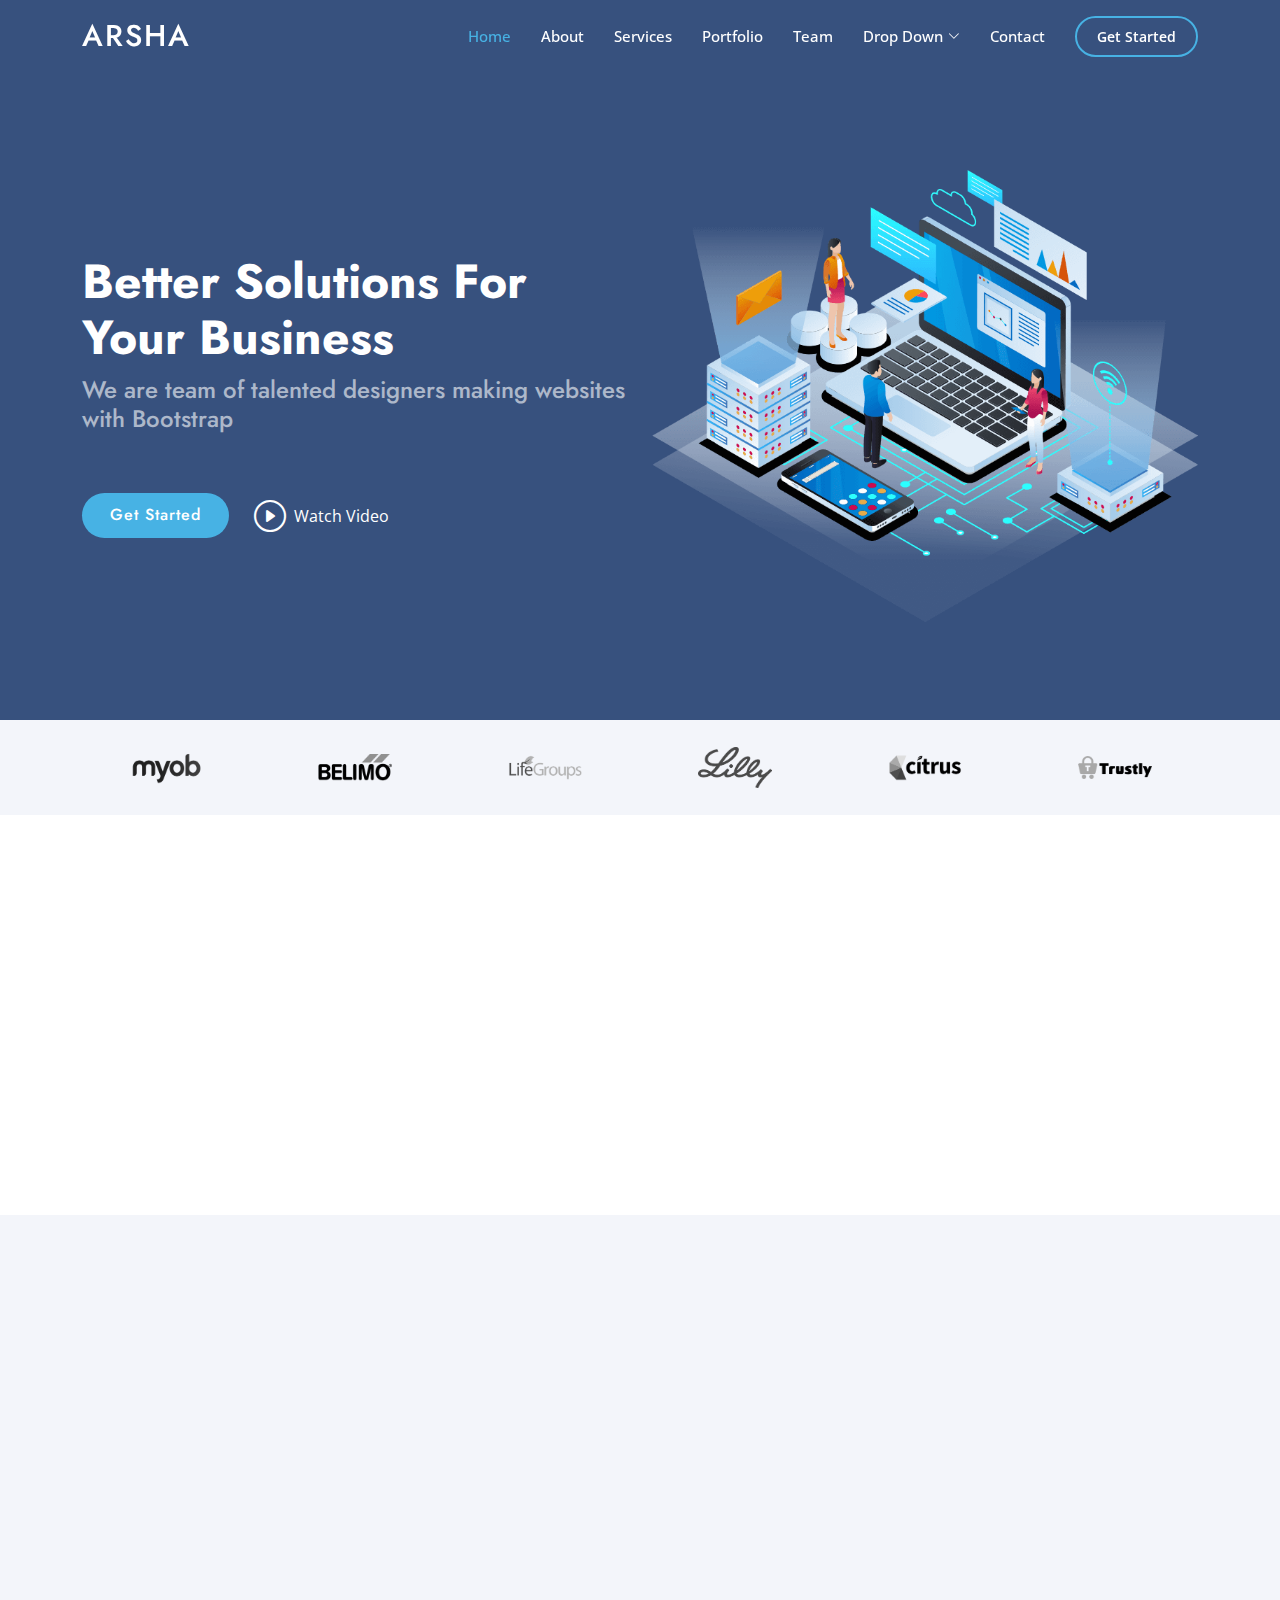
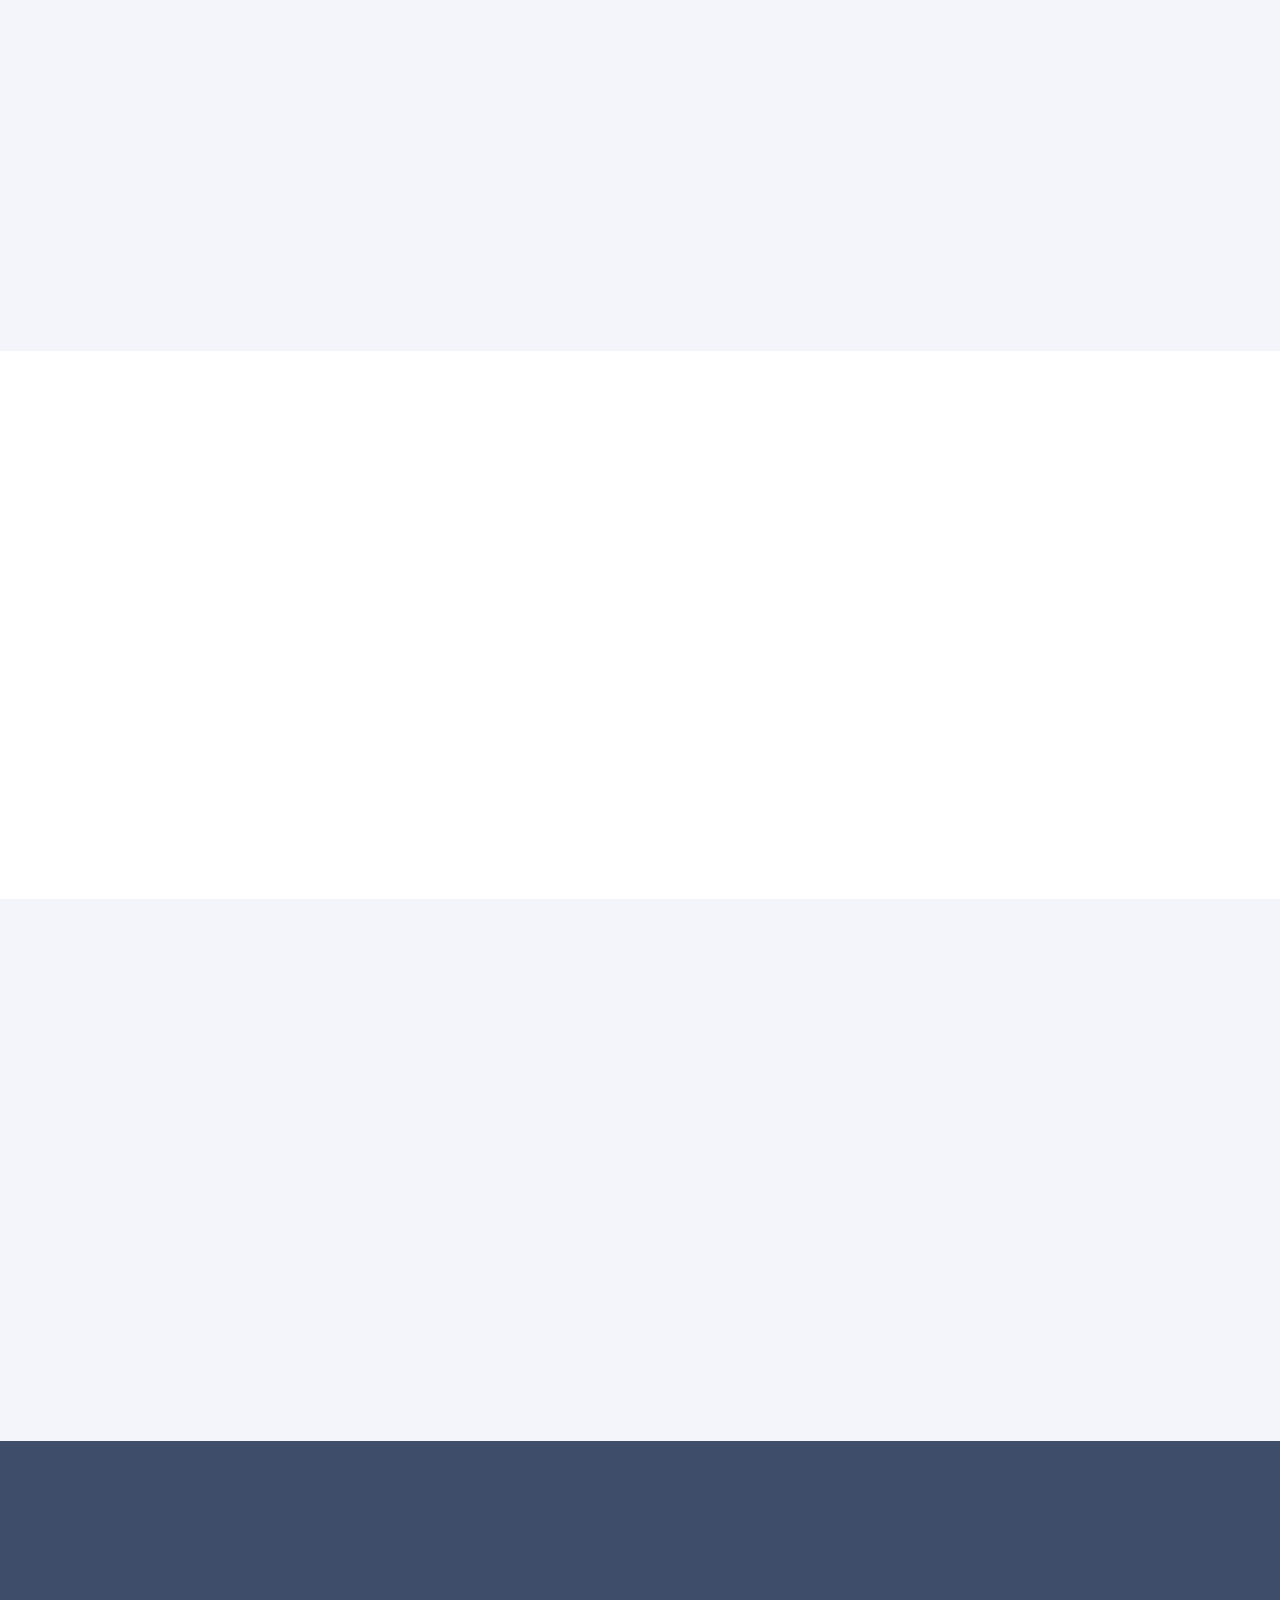
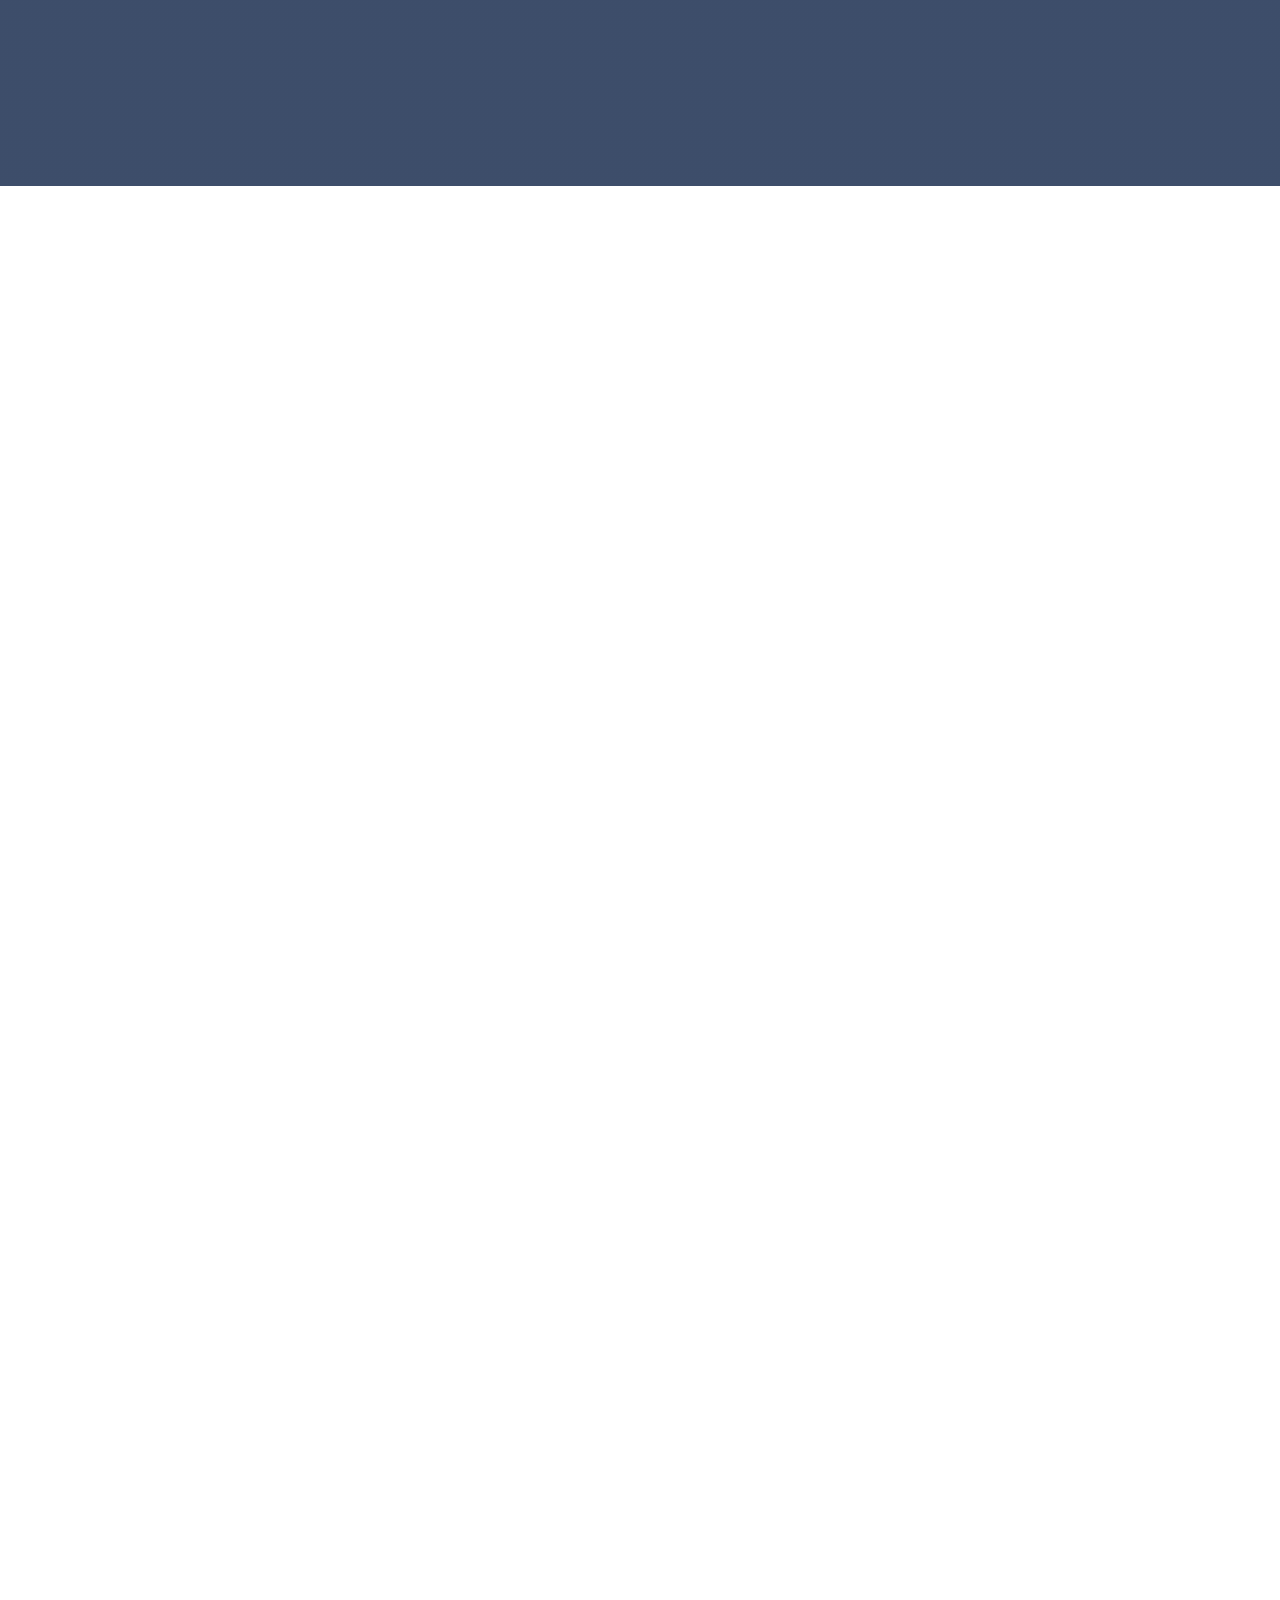
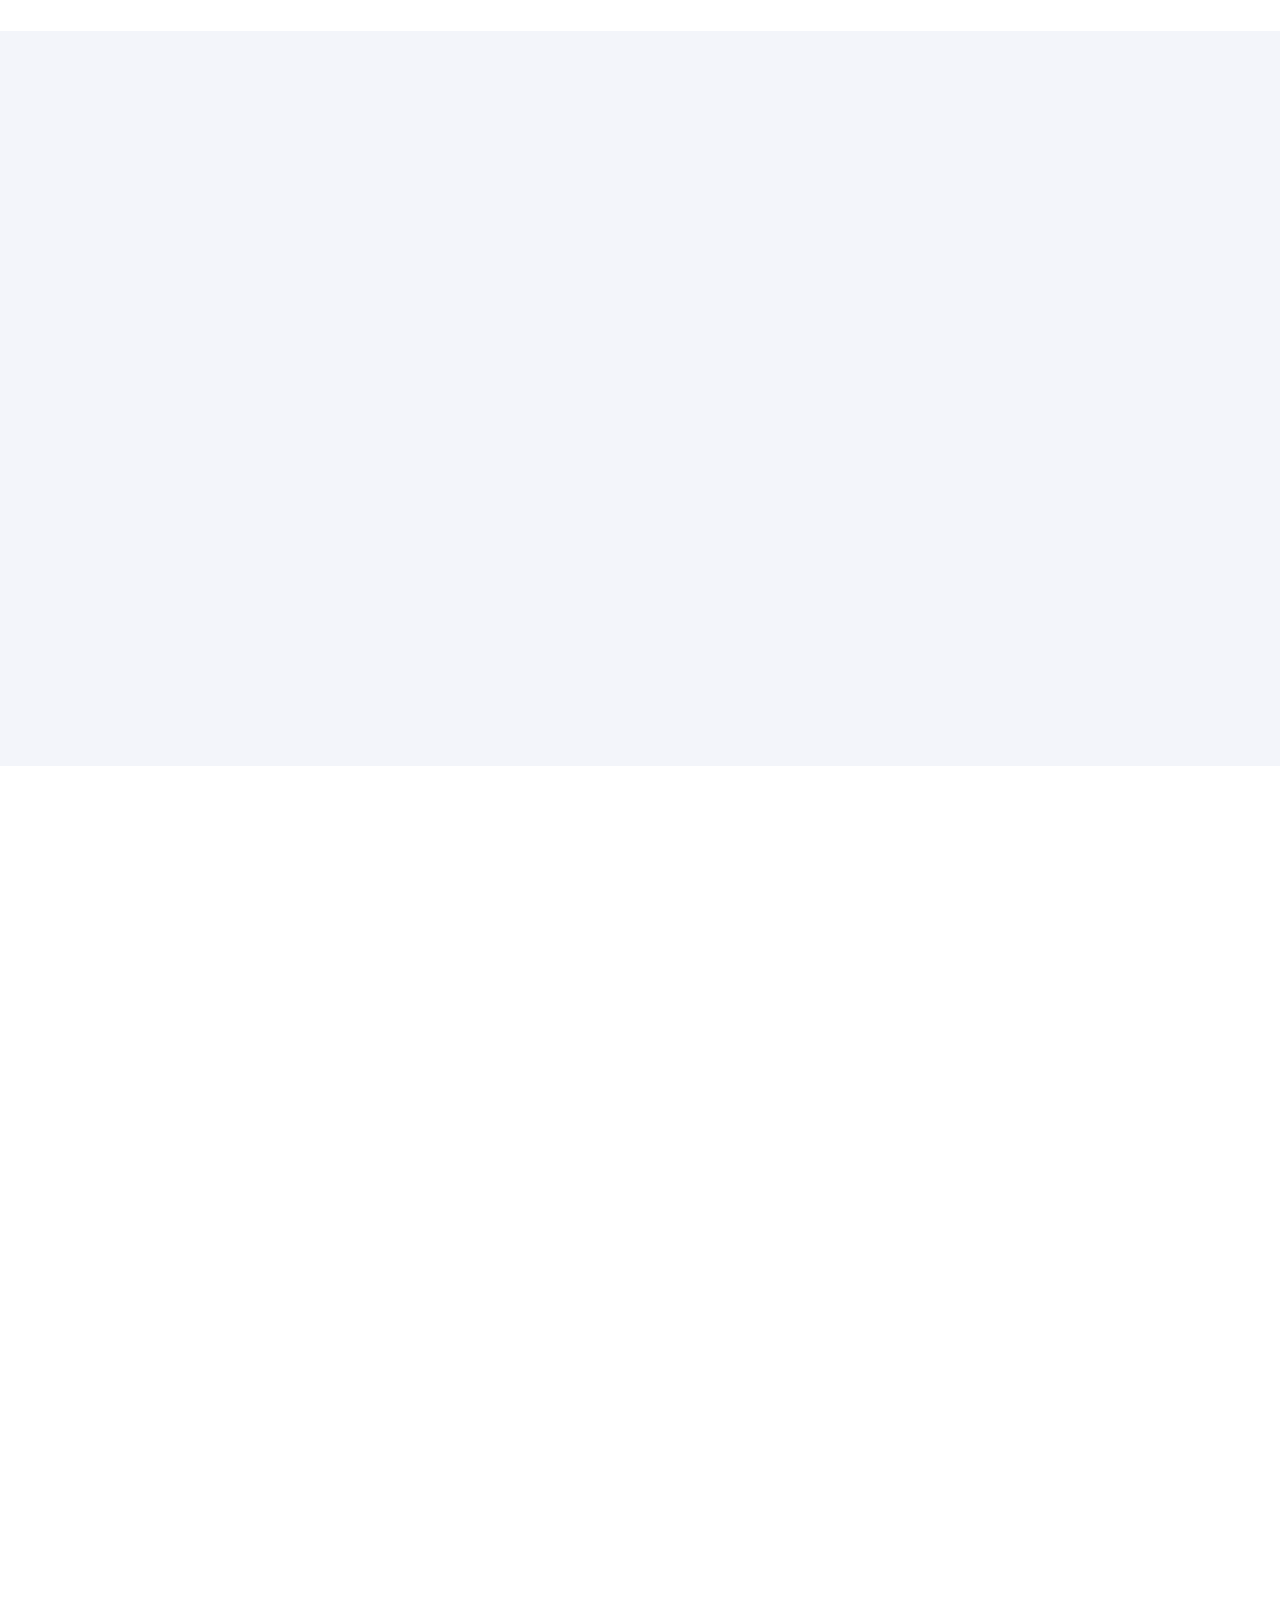
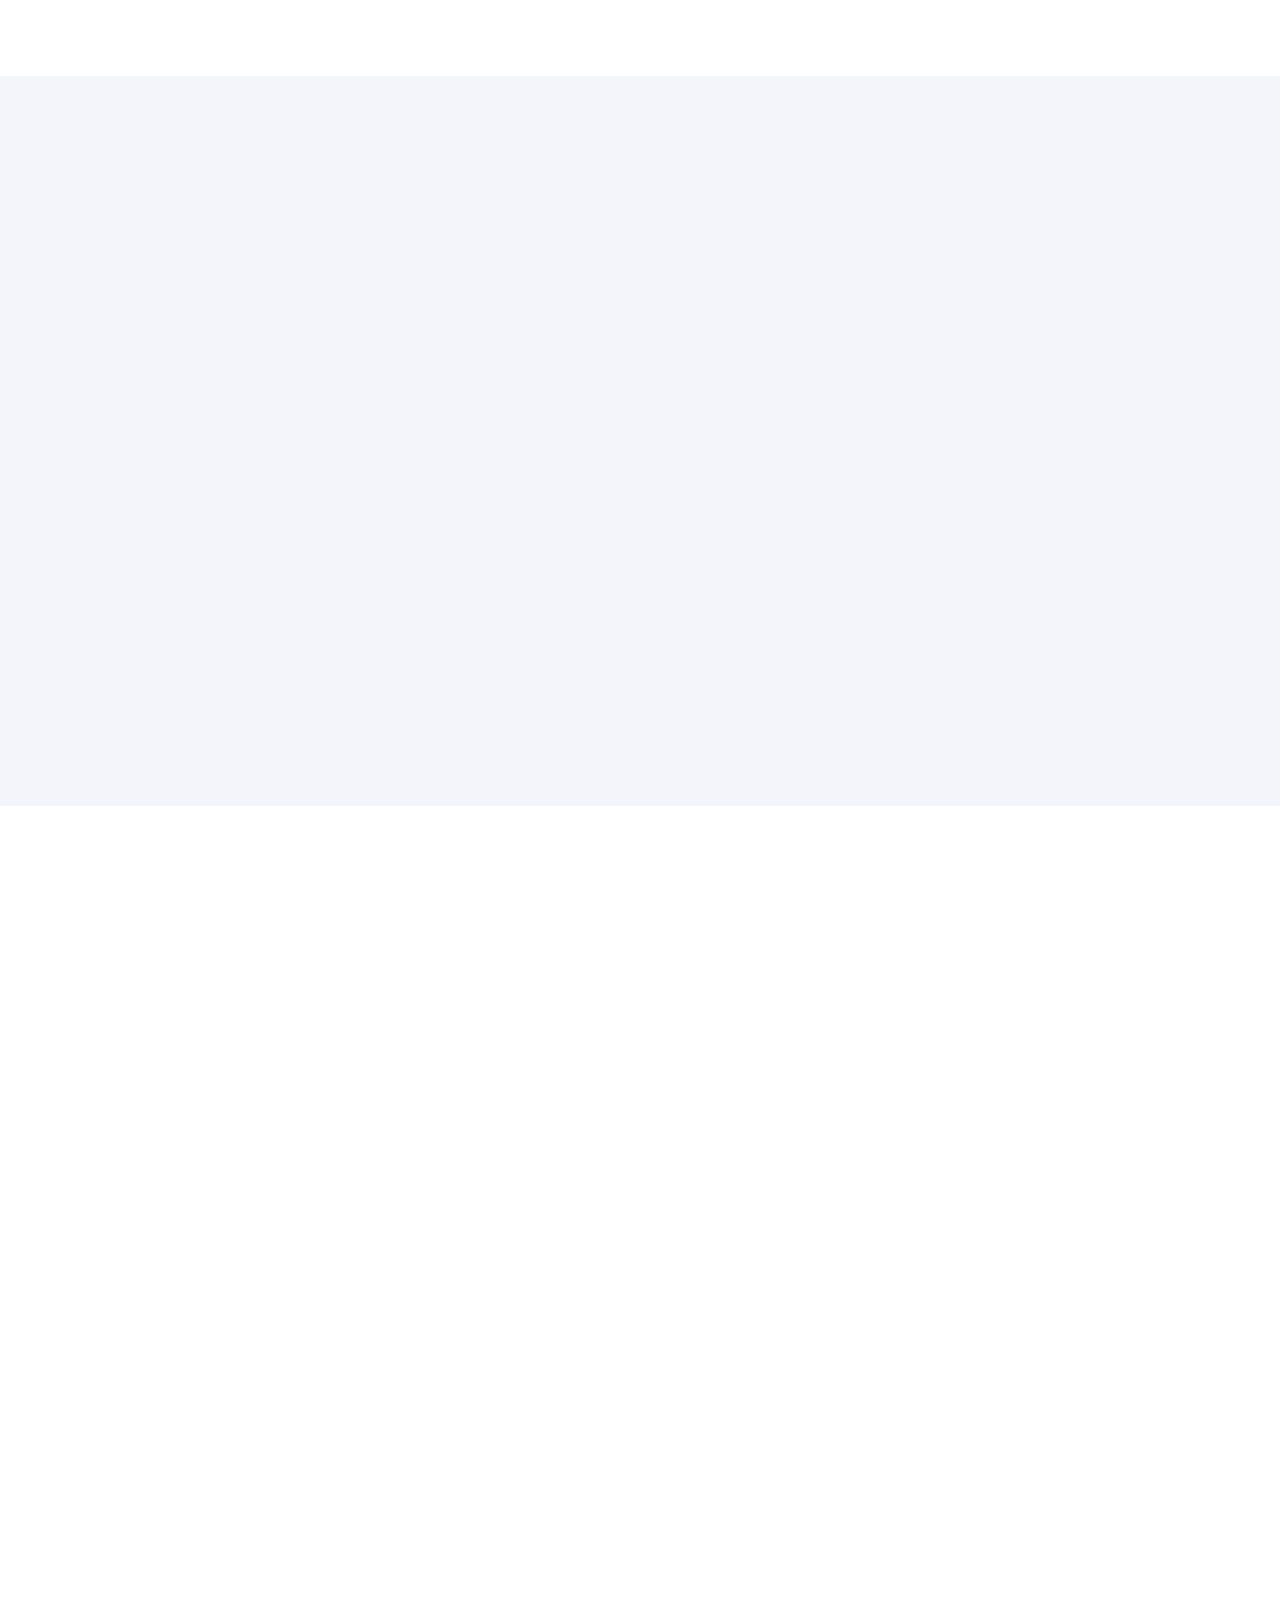
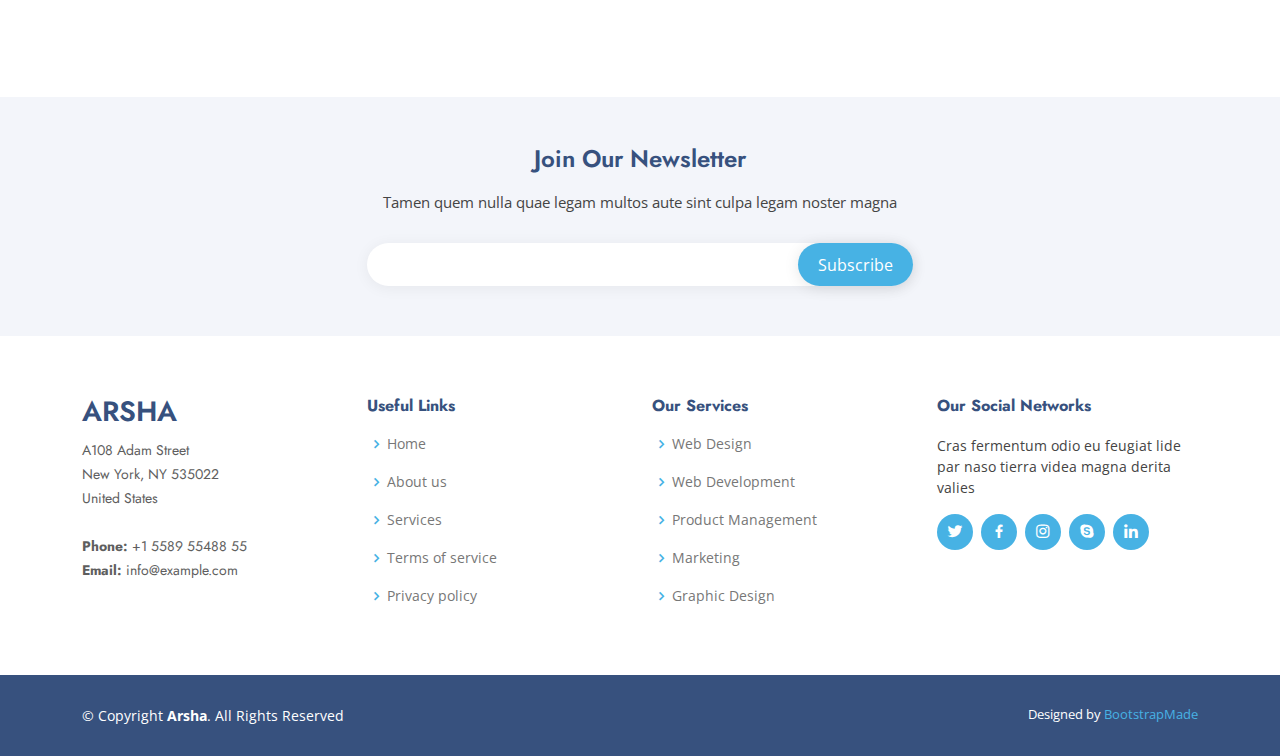
<file: Arsha/index.html>
<!DOCTYPE html>
<html lang="en">

<head>
  <meta charset="utf-8">
  <meta content="width=device-width, initial-scale=1.0" name="viewport">

  <title>Arsha Bootstrap Template - Index</title>
  <meta content="" name="description">
  <meta content="" name="keywords">

  <!-- Favicons -->
  <link href="assets/img/favicon.png" rel="icon">
  <link href="assets/img/apple-touch-icon.png" rel="apple-touch-icon">

  <!-- Google Fonts -->
  <link href="https://fonts.googleapis.com/css?family=Open+Sans:300,300i,400,400i,600,600i,700,700i|Jost:300,300i,400,400i,500,500i,600,600i,700,700i|Poppins:300,300i,400,400i,500,500i,600,600i,700,700i" rel="stylesheet">

  <!-- Vendor CSS Files -->
  <link href="assets/vendor/aos/aos.css" rel="stylesheet">
  <link href="assets/vendor/bootstrap/css/bootstrap.min.css" rel="stylesheet">
  <link href="assets/vendor/bootstrap-icons/bootstrap-icons.css" rel="stylesheet">
  <link href="assets/vendor/boxicons/css/boxicons.min.css" rel="stylesheet">
  <link href="assets/vendor/glightbox/css/glightbox.min.css" rel="stylesheet">
  <link href="assets/vendor/remixicon/remixicon.css" rel="stylesheet">
  <link href="assets/vendor/swiper/swiper-bundle.min.css" rel="stylesheet">

  <!-- Template Main CSS File -->
  <link href="assets/css/style.css" rel="stylesheet">

  <!-- =======================================================
  * Template Name: Arsha
  * Updated: Jan 29 2024 with Bootstrap v5.3.2
  * Template URL: https://bootstrapmade.com/arsha-free-bootstrap-html-template-corporate/
  * Author: BootstrapMade.com
  * License: https://bootstrapmade.com/license/
  ======================================================== -->
</head>

<body>

  <!-- ======= Header ======= -->
  <header id="header" class="fixed-top ">
    <div class="container d-flex align-items-center">

      <h1 class="logo me-auto"><a href="index.html">Arsha</a></h1>
      <!-- Uncomment below if you prefer to use an image logo -->
      <!-- <a href="index.html" class="logo me-auto"><img src="assets/img/logo.png" alt="" class="img-fluid"></a>-->

      <nav id="navbar" class="navbar">
        <ul>
          <li><a class="nav-link scrollto active" href="#hero">Home</a></li>
          <li><a class="nav-link scrollto" href="#about">About</a></li>
          <li><a class="nav-link scrollto" href="#services">Services</a></li>
          <li><a class="nav-link   scrollto" href="#portfolio">Portfolio</a></li>
          <li><a class="nav-link scrollto" href="#team">Team</a></li>
          <li class="dropdown"><a href="#"><span>Drop Down</span> <i class="bi bi-chevron-down"></i></a>
            <ul>
              <li><a href="#">Drop Down 1</a></li>
              <li class="dropdown"><a href="#"><span>Deep Drop Down</span> <i class="bi bi-chevron-right"></i></a>
                <ul>
                  <li><a href="#">Deep Drop Down 1</a></li>
                  <li><a href="#">Deep Drop Down 2</a></li>
                  <li><a href="#">Deep Drop Down 3</a></li>
                  <li><a href="#">Deep Drop Down 4</a></li>
                  <li><a href="#">Deep Drop Down 5</a></li>
                </ul>
              </li>
              <li><a href="#">Drop Down 2</a></li>
              <li><a href="#">Drop Down 3</a></li>
              <li><a href="#">Drop Down 4</a></li>
            </ul>
          </li>
          <li><a class="nav-link scrollto" href="#contact">Contact</a></li>
          <li><a class="getstarted scrollto" href="#about">Get Started</a></li>
        </ul>
        <i class="bi bi-list mobile-nav-toggle"></i>
      </nav><!-- .navbar -->

    </div>
  </header><!-- End Header -->

  <!-- ======= Hero Section ======= -->
  <section id="hero" class="d-flex align-items-center">

    <div class="container">
      <div class="row">
        <div class="col-lg-6 d-flex flex-column justify-content-center pt-4 pt-lg-0 order-2 order-lg-1" data-aos="fade-up" data-aos-delay="200">
          <h1>Better Solutions For Your Business</h1>
          <h2>We are team of talented designers making websites with Bootstrap</h2>
          <div class="d-flex justify-content-center justify-content-lg-start">
            <a href="#about" class="btn-get-started scrollto">Get Started</a>
            <a href="https://www.youtube.com/watch?v=jDDaplaOz7Q" class="glightbox btn-watch-video"><i class="bi bi-play-circle"></i><span>Watch Video</span></a>
          </div>
        </div>
        <div class="col-lg-6 order-1 order-lg-2 hero-img" data-aos="zoom-in" data-aos-delay="200">
          <img src="assets/img/hero-img.png" class="img-fluid animated" alt="">
        </div>
      </div>
    </div>

  </section><!-- End Hero -->

  <main id="main">

    <!-- ======= Clients Section ======= -->
    <section id="clients" class="clients section-bg">
      <div class="container">

        <div class="row" data-aos="zoom-in">

          <div class="col-lg-2 col-md-4 col-6 d-flex align-items-center justify-content-center">
            <img src="assets/img/clients/client-1.png" class="img-fluid" alt="">
          </div>

          <div class="col-lg-2 col-md-4 col-6 d-flex align-items-center justify-content-center">
            <img src="assets/img/clients/client-2.png" class="img-fluid" alt="">
          </div>

          <div class="col-lg-2 col-md-4 col-6 d-flex align-items-center justify-content-center">
            <img src="assets/img/clients/client-3.png" class="img-fluid" alt="">
          </div>

          <div class="col-lg-2 col-md-4 col-6 d-flex align-items-center justify-content-center">
            <img src="assets/img/clients/client-4.png" class="img-fluid" alt="">
          </div>

          <div class="col-lg-2 col-md-4 col-6 d-flex align-items-center justify-content-center">
            <img src="assets/img/clients/client-5.png" class="img-fluid" alt="">
          </div>

          <div class="col-lg-2 col-md-4 col-6 d-flex align-items-center justify-content-center">
            <img src="assets/img/clients/client-6.png" class="img-fluid" alt="">
          </div>

        </div>

      </div>
    </section><!-- End Cliens Section -->

    <!-- ======= About Us Section ======= -->
    <section id="about" class="about">
      <div class="container" data-aos="fade-up">

        <div class="section-title">
          <h2>About Us</h2>
        </div>

        <div class="row content">
          <div class="col-lg-6">
            <p>
              Lorem ipsum dolor sit amet, consectetur adipiscing elit, sed do eiusmod tempor incididunt ut labore et dolore
              magna aliqua.
            </p>
            <ul>
              <li><i class="ri-check-double-line"></i> Ullamco laboris nisi ut aliquip ex ea commodo consequat</li>
              <li><i class="ri-check-double-line"></i> Duis aute irure dolor in reprehenderit in voluptate velit</li>
              <li><i class="ri-check-double-line"></i> Ullamco laboris nisi ut aliquip ex ea commodo consequat</li>
            </ul>
          </div>
          <div class="col-lg-6 pt-4 pt-lg-0">
            <p>
              Ullamco laboris nisi ut aliquip ex ea commodo consequat. Duis aute irure dolor in reprehenderit in voluptate
              velit esse cillum dolore eu fugiat nulla pariatur. Excepteur sint occaecat cupidatat non proident, sunt in
              culpa qui officia deserunt mollit anim id est laborum.
            </p>
            <a href="#" class="btn-learn-more">Learn More</a>
          </div>
        </div>

      </div>
    </section><!-- End About Us Section -->

    <!-- ======= Why Us Section ======= -->
    <section id="why-us" class="why-us section-bg">
      <div class="container-fluid" data-aos="fade-up">

        <div class="row">

          <div class="col-lg-7 d-flex flex-column justify-content-center align-items-stretch  order-2 order-lg-1">

            <div class="content">
              <h3>Eum ipsam laborum deleniti <strong>velit pariatur architecto aut nihil</strong></h3>
              <p>
                Lorem ipsum dolor sit amet, consectetur adipiscing elit, sed do eiusmod tempor incididunt ut labore et dolore magna aliqua. Duis aute irure dolor in reprehenderit
              </p>
            </div>

            <div class="accordion-list">
              <ul>
                <li>
                  <a data-bs-toggle="collapse" class="collapse" data-bs-target="#accordion-list-1"><span>01</span> Non consectetur a erat nam at lectus urna duis? <i class="bx bx-chevron-down icon-show"></i><i class="bx bx-chevron-up icon-close"></i></a>
                  <div id="accordion-list-1" class="collapse show" data-bs-parent=".accordion-list">
                    <p>
                      Feugiat pretium nibh ipsum consequat. Tempus iaculis urna id volutpat lacus laoreet non curabitur gravida. Venenatis lectus magna fringilla urna porttitor rhoncus dolor purus non.
                    </p>
                  </div>
                </li>

                <li>
                  <a data-bs-toggle="collapse" data-bs-target="#accordion-list-2" class="collapsed"><span>02</span> Feugiat scelerisque varius morbi enim nunc? <i class="bx bx-chevron-down icon-show"></i><i class="bx bx-chevron-up icon-close"></i></a>
                  <div id="accordion-list-2" class="collapse" data-bs-parent=".accordion-list">
                    <p>
                      Dolor sit amet consectetur adipiscing elit pellentesque habitant morbi. Id interdum velit laoreet id donec ultrices. Fringilla phasellus faucibus scelerisque eleifend donec pretium. Est pellentesque elit ullamcorper dignissim. Mauris ultrices eros in cursus turpis massa tincidunt dui.
                    </p>
                  </div>
                </li>

                <li>
                  <a data-bs-toggle="collapse" data-bs-target="#accordion-list-3" class="collapsed"><span>03</span> Dolor sit amet consectetur adipiscing elit? <i class="bx bx-chevron-down icon-show"></i><i class="bx bx-chevron-up icon-close"></i></a>
                  <div id="accordion-list-3" class="collapse" data-bs-parent=".accordion-list">
                    <p>
                      Eleifend mi in nulla posuere sollicitudin aliquam ultrices sagittis orci. Faucibus pulvinar elementum integer enim. Sem nulla pharetra diam sit amet nisl suscipit. Rutrum tellus pellentesque eu tincidunt. Lectus urna duis convallis convallis tellus. Urna molestie at elementum eu facilisis sed odio morbi quis
                    </p>
                  </div>
                </li>

              </ul>
            </div>

          </div>

          <div class="col-lg-5 align-items-stretch order-1 order-lg-2 img" style='background-image: url("assets/img/why-us.png");' data-aos="zoom-in" data-aos-delay="150">&nbsp;</div>
        </div>

      </div>
    </section><!-- End Why Us Section -->

    <!-- ======= Skills Section ======= -->
    <section id="skills" class="skills">
      <div class="container" data-aos="fade-up">

        <div class="row">
          <div class="col-lg-6 d-flex align-items-center" data-aos="fade-right" data-aos-delay="100">
            <img src="assets/img/skills.png" class="img-fluid" alt="">
          </div>
          <div class="col-lg-6 pt-4 pt-lg-0 content" data-aos="fade-left" data-aos-delay="100">
            <h3>Voluptatem dignissimos provident quasi corporis voluptates</h3>
            <p class="fst-italic">
              Lorem ipsum dolor sit amet, consectetur adipiscing elit, sed do eiusmod tempor incididunt ut labore et dolore
              magna aliqua.
            </p>

            <div class="skills-content">

              <div class="progress">
                <span class="skill">HTML <i class="val">100%</i></span>
                <div class="progress-bar-wrap">
                  <div class="progress-bar" role="progressbar" aria-valuenow="100" aria-valuemin="0" aria-valuemax="100"></div>
                </div>
              </div>

              <div class="progress">
                <span class="skill">CSS <i class="val">90%</i></span>
                <div class="progress-bar-wrap">
                  <div class="progress-bar" role="progressbar" aria-valuenow="90" aria-valuemin="0" aria-valuemax="100"></div>
                </div>
              </div>

              <div class="progress">
                <span class="skill">JavaScript <i class="val">75%</i></span>
                <div class="progress-bar-wrap">
                  <div class="progress-bar" role="progressbar" aria-valuenow="75" aria-valuemin="0" aria-valuemax="100"></div>
                </div>
              </div>

              <div class="progress">
                <span class="skill">Photoshop <i class="val">55%</i></span>
                <div class="progress-bar-wrap">
                  <div class="progress-bar" role="progressbar" aria-valuenow="55" aria-valuemin="0" aria-valuemax="100"></div>
                </div>
              </div>

            </div>

          </div>
        </div>

      </div>
    </section><!-- End Skills Section -->

    <!-- ======= Services Section ======= -->
    <section id="services" class="services section-bg">
      <div class="container" data-aos="fade-up">

        <div class="section-title">
          <h2>Services</h2>
          <p>Magnam dolores commodi suscipit. Necessitatibus eius consequatur ex aliquid fuga eum quidem. Sit sint consectetur velit. Quisquam quos quisquam cupiditate. Et nemo qui impedit suscipit alias ea. Quia fugiat sit in iste officiis commodi quidem hic quas.</p>
        </div>

        <div class="row">
          <div class="col-xl-3 col-md-6 d-flex align-items-stretch" data-aos="zoom-in" data-aos-delay="100">
            <div class="icon-box">
              <div class="icon"><i class="bx bxl-dribbble"></i></div>
              <h4><a href="">Lorem Ipsum</a></h4>
              <p>Voluptatum deleniti atque corrupti quos dolores et quas molestias excepturi</p>
            </div>
          </div>

          <div class="col-xl-3 col-md-6 d-flex align-items-stretch mt-4 mt-md-0" data-aos="zoom-in" data-aos-delay="200">
            <div class="icon-box">
              <div class="icon"><i class="bx bx-file"></i></div>
              <h4><a href="">Sed ut perspici</a></h4>
              <p>Duis aute irure dolor in reprehenderit in voluptate velit esse cillum dolore</p>
            </div>
          </div>

          <div class="col-xl-3 col-md-6 d-flex align-items-stretch mt-4 mt-xl-0" data-aos="zoom-in" data-aos-delay="300">
            <div class="icon-box">
              <div class="icon"><i class="bx bx-tachometer"></i></div>
              <h4><a href="">Magni Dolores</a></h4>
              <p>Excepteur sint occaecat cupidatat non proident, sunt in culpa qui officia</p>
            </div>
          </div>

          <div class="col-xl-3 col-md-6 d-flex align-items-stretch mt-4 mt-xl-0" data-aos="zoom-in" data-aos-delay="400">
            <div class="icon-box">
              <div class="icon"><i class="bx bx-layer"></i></div>
              <h4><a href="">Nemo Enim</a></h4>
              <p>At vero eos et accusamus et iusto odio dignissimos ducimus qui blanditiis</p>
            </div>
          </div>

        </div>

      </div>
    </section><!-- End Services Section -->

    <!-- ======= Cta Section ======= -->
    <section id="cta" class="cta">
      <div class="container" data-aos="zoom-in">

        <div class="row">
          <div class="col-lg-9 text-center text-lg-start">
            <h3>Call To Action</h3>
            <p> Duis aute irure dolor in reprehenderit in voluptate velit esse cillum dolore eu fugiat nulla pariatur. Excepteur sint occaecat cupidatat non proident, sunt in culpa qui officia deserunt mollit anim id est laborum.</p>
          </div>
          <div class="col-lg-3 cta-btn-container text-center">
            <a class="cta-btn align-middle" href="#">Call To Action</a>
          </div>
        </div>

      </div>
    </section><!-- End Cta Section -->

    <!-- ======= Portfolio Section ======= -->
    <section id="portfolio" class="portfolio">
      <div class="container" data-aos="fade-up">

        <div class="section-title">
          <h2>Portfolio</h2>
          <p>Magnam dolores commodi suscipit. Necessitatibus eius consequatur ex aliquid fuga eum quidem. Sit sint consectetur velit. Quisquam quos quisquam cupiditate. Et nemo qui impedit suscipit alias ea. Quia fugiat sit in iste officiis commodi quidem hic quas.</p>
        </div>

        <ul id="portfolio-flters" class="d-flex justify-content-center" data-aos="fade-up" data-aos-delay="100">
          <li data-filter="*" class="filter-active">All</li>
          <li data-filter=".filter-app">App</li>
          <li data-filter=".filter-card">Card</li>
          <li data-filter=".filter-web">Web</li>
        </ul>

        <div class="row portfolio-container" data-aos="fade-up" data-aos-delay="200">

          <div class="col-lg-4 col-md-6 portfolio-item filter-app">
            <div class="portfolio-img"><img src="assets/img/portfolio/portfolio-1.jpg" class="img-fluid" alt=""></div>
            <div class="portfolio-info">
              <h4>App 1</h4>
              <p>App</p>
              <a href="assets/img/portfolio/portfolio-1.jpg" data-gallery="portfolioGallery" class="portfolio-lightbox preview-link" title="App 1"><i class="bx bx-plus"></i></a>
              <a href="portfolio-details.html" class="details-link" title="More Details"><i class="bx bx-link"></i></a>
            </div>
          </div>

          <div class="col-lg-4 col-md-6 portfolio-item filter-web">
            <div class="portfolio-img"><img src="assets/img/portfolio/portfolio-2.jpg" class="img-fluid" alt=""></div>
            <div class="portfolio-info">
              <h4>Web 3</h4>
              <p>Web</p>
              <a href="assets/img/portfolio/portfolio-2.jpg" data-gallery="portfolioGallery" class="portfolio-lightbox preview-link" title="Web 3"><i class="bx bx-plus"></i></a>
              <a href="portfolio-details.html" class="details-link" title="More Details"><i class="bx bx-link"></i></a>
            </div>
          </div>

          <div class="col-lg-4 col-md-6 portfolio-item filter-app">
            <div class="portfolio-img"><img src="assets/img/portfolio/portfolio-3.jpg" class="img-fluid" alt=""></div>
            <div class="portfolio-info">
              <h4>App 2</h4>
              <p>App</p>
              <a href="assets/img/portfolio/portfolio-3.jpg" data-gallery="portfolioGallery" class="portfolio-lightbox preview-link" title="App 2"><i class="bx bx-plus"></i></a>
              <a href="portfolio-details.html" class="details-link" title="More Details"><i class="bx bx-link"></i></a>
            </div>
          </div>

          <div class="col-lg-4 col-md-6 portfolio-item filter-card">
            <div class="portfolio-img"><img src="assets/img/portfolio/portfolio-4.jpg" class="img-fluid" alt=""></div>
            <div class="portfolio-info">
              <h4>Card 2</h4>
              <p>Card</p>
              <a href="assets/img/portfolio/portfolio-4.jpg" data-gallery="portfolioGallery" class="portfolio-lightbox preview-link" title="Card 2"><i class="bx bx-plus"></i></a>
              <a href="portfolio-details.html" class="details-link" title="More Details"><i class="bx bx-link"></i></a>
            </div>
          </div>

          <div class="col-lg-4 col-md-6 portfolio-item filter-web">
            <div class="portfolio-img"><img src="assets/img/portfolio/portfolio-5.jpg" class="img-fluid" alt=""></div>
            <div class="portfolio-info">
              <h4>Web 2</h4>
              <p>Web</p>
              <a href="assets/img/portfolio/portfolio-5.jpg" data-gallery="portfolioGallery" class="portfolio-lightbox preview-link" title="Web 2"><i class="bx bx-plus"></i></a>
              <a href="portfolio-details.html" class="details-link" title="More Details"><i class="bx bx-link"></i></a>
            </div>
          </div>

          <div class="col-lg-4 col-md-6 portfolio-item filter-app">
            <div class="portfolio-img"><img src="assets/img/portfolio/portfolio-6.jpg" class="img-fluid" alt=""></div>
            <div class="portfolio-info">
              <h4>App 3</h4>
              <p>App</p>
              <a href="assets/img/portfolio/portfolio-6.jpg" data-gallery="portfolioGallery" class="portfolio-lightbox preview-link" title="App 3"><i class="bx bx-plus"></i></a>
              <a href="portfolio-details.html" class="details-link" title="More Details"><i class="bx bx-link"></i></a>
            </div>
          </div>

          <div class="col-lg-4 col-md-6 portfolio-item filter-card">
            <div class="portfolio-img"><img src="assets/img/portfolio/portfolio-7.jpg" class="img-fluid" alt=""></div>
            <div class="portfolio-info">
              <h4>Card 1</h4>
              <p>Card</p>
              <a href="assets/img/portfolio/portfolio-7.jpg" data-gallery="portfolioGallery" class="portfolio-lightbox preview-link" title="Card 1"><i class="bx bx-plus"></i></a>
              <a href="portfolio-details.html" class="details-link" title="More Details"><i class="bx bx-link"></i></a>
            </div>
          </div>

          <div class="col-lg-4 col-md-6 portfolio-item filter-card">
            <div class="portfolio-img"><img src="assets/img/portfolio/portfolio-8.jpg" class="img-fluid" alt=""></div>
            <div class="portfolio-info">
              <h4>Card 3</h4>
              <p>Card</p>
              <a href="assets/img/portfolio/portfolio-8.jpg" data-gallery="portfolioGallery" class="portfolio-lightbox preview-link" title="Card 3"><i class="bx bx-plus"></i></a>
              <a href="portfolio-details.html" class="details-link" title="More Details"><i class="bx bx-link"></i></a>
            </div>
          </div>

          <div class="col-lg-4 col-md-6 portfolio-item filter-web">
            <div class="portfolio-img"><img src="assets/img/portfolio/portfolio-9.jpg" class="img-fluid" alt=""></div>
            <div class="portfolio-info">
              <h4>Web 3</h4>
              <p>Web</p>
              <a href="assets/img/portfolio/portfolio-9.jpg" data-gallery="portfolioGallery" class="portfolio-lightbox preview-link" title="Web 3"><i class="bx bx-plus"></i></a>
              <a href="portfolio-details.html" class="details-link" title="More Details"><i class="bx bx-link"></i></a>
            </div>
          </div>

        </div>

      </div>
    </section><!-- End Portfolio Section -->

    <!-- ======= Team Section ======= -->
    <section id="team" class="team section-bg">
      <div class="container" data-aos="fade-up">

        <div class="section-title">
          <h2>Team</h2>
          <p>Magnam dolores commodi suscipit. Necessitatibus eius consequatur ex aliquid fuga eum quidem. Sit sint consectetur velit. Quisquam quos quisquam cupiditate. Et nemo qui impedit suscipit alias ea. Quia fugiat sit in iste officiis commodi quidem hic quas.</p>
        </div>

        <div class="row">

          <div class="col-lg-6" data-aos="zoom-in" data-aos-delay="100">
            <div class="member d-flex align-items-start">
              <div class="pic"><img src="assets/img/team/team-1.jpg" class="img-fluid" alt=""></div>
              <div class="member-info">
                <h4>Walter White</h4>
                <span>Chief Executive Officer</span>
                <p>Explicabo voluptatem mollitia et repellat qui dolorum quasi</p>
                <div class="social">
                  <a href=""><i class="ri-twitter-fill"></i></a>
                  <a href=""><i class="ri-facebook-fill"></i></a>
                  <a href=""><i class="ri-instagram-fill"></i></a>
                  <a href=""> <i class="ri-linkedin-box-fill"></i> </a>
                </div>
              </div>
            </div>
          </div>

          <div class="col-lg-6 mt-4 mt-lg-0" data-aos="zoom-in" data-aos-delay="200">
            <div class="member d-flex align-items-start">
              <div class="pic"><img src="assets/img/team/team-2.jpg" class="img-fluid" alt=""></div>
              <div class="member-info">
                <h4>Sarah Jhonson</h4>
                <span>Product Manager</span>
                <p>Aut maiores voluptates amet et quis praesentium qui senda para</p>
                <div class="social">
                  <a href=""><i class="ri-twitter-fill"></i></a>
                  <a href=""><i class="ri-facebook-fill"></i></a>
                  <a href=""><i class="ri-instagram-fill"></i></a>
                  <a href=""> <i class="ri-linkedin-box-fill"></i> </a>
                </div>
              </div>
            </div>
          </div>

          <div class="col-lg-6 mt-4" data-aos="zoom-in" data-aos-delay="300">
            <div class="member d-flex align-items-start">
              <div class="pic"><img src="assets/img/team/team-3.jpg" class="img-fluid" alt=""></div>
              <div class="member-info">
                <h4>William Anderson</h4>
                <span>CTO</span>
                <p>Quisquam facilis cum velit laborum corrupti fuga rerum quia</p>
                <div class="social">
                  <a href=""><i class="ri-twitter-fill"></i></a>
                  <a href=""><i class="ri-facebook-fill"></i></a>
                  <a href=""><i class="ri-instagram-fill"></i></a>
                  <a href=""> <i class="ri-linkedin-box-fill"></i> </a>
                </div>
              </div>
            </div>
          </div>

          <div class="col-lg-6 mt-4" data-aos="zoom-in" data-aos-delay="400">
            <div class="member d-flex align-items-start">
              <div class="pic"><img src="assets/img/team/team-4.jpg" class="img-fluid" alt=""></div>
              <div class="member-info">
                <h4>Amanda Jepson</h4>
                <span>Accountant</span>
                <p>Dolorum tempora officiis odit laborum officiis et et accusamus</p>
                <div class="social">
                  <a href=""><i class="ri-twitter-fill"></i></a>
                  <a href=""><i class="ri-facebook-fill"></i></a>
                  <a href=""><i class="ri-instagram-fill"></i></a>
                  <a href=""> <i class="ri-linkedin-box-fill"></i> </a>
                </div>
              </div>
            </div>
          </div>

        </div>

      </div>
    </section><!-- End Team Section -->

    <!-- ======= Pricing Section ======= -->
    <section id="pricing" class="pricing">
      <div class="container" data-aos="fade-up">

        <div class="section-title">
          <h2>Pricing</h2>
          <p>Magnam dolores commodi suscipit. Necessitatibus eius consequatur ex aliquid fuga eum quidem. Sit sint consectetur velit. Quisquam quos quisquam cupiditate. Et nemo qui impedit suscipit alias ea. Quia fugiat sit in iste officiis commodi quidem hic quas.</p>
        </div>

        <div class="row">

          <div class="col-lg-4" data-aos="fade-up" data-aos-delay="100">
            <div class="box">
              <h3>Free Plan</h3>
              <h4><sup>$</sup>0<span>per month</span></h4>
              <ul>
                <li><i class="bx bx-check"></i> Quam adipiscing vitae proin</li>
                <li><i class="bx bx-check"></i> Nec feugiat nisl pretium</li>
                <li><i class="bx bx-check"></i> Nulla at volutpat diam uteera</li>
                <li class="na"><i class="bx bx-x"></i> <span>Pharetra massa massa ultricies</span></li>
                <li class="na"><i class="bx bx-x"></i> <span>Massa ultricies mi quis hendrerit</span></li>
              </ul>
              <a href="#" class="buy-btn">Get Started</a>
            </div>
          </div>

          <div class="col-lg-4 mt-4 mt-lg-0" data-aos="fade-up" data-aos-delay="200">
            <div class="box featured">
              <h3>Business Plan</h3>
              <h4><sup>$</sup>29<span>per month</span></h4>
              <ul>
                <li><i class="bx bx-check"></i> Quam adipiscing vitae proin</li>
                <li><i class="bx bx-check"></i> Nec feugiat nisl pretium</li>
                <li><i class="bx bx-check"></i> Nulla at volutpat diam uteera</li>
                <li><i class="bx bx-check"></i> Pharetra massa massa ultricies</li>
                <li><i class="bx bx-check"></i> Massa ultricies mi quis hendrerit</li>
              </ul>
              <a href="#" class="buy-btn">Get Started</a>
            </div>
          </div>

          <div class="col-lg-4 mt-4 mt-lg-0" data-aos="fade-up" data-aos-delay="300">
            <div class="box">
              <h3>Developer Plan</h3>
              <h4><sup>$</sup>49<span>per month</span></h4>
              <ul>
                <li><i class="bx bx-check"></i> Quam adipiscing vitae proin</li>
                <li><i class="bx bx-check"></i> Nec feugiat nisl pretium</li>
                <li><i class="bx bx-check"></i> Nulla at volutpat diam uteera</li>
                <li><i class="bx bx-check"></i> Pharetra massa massa ultricies</li>
                <li><i class="bx bx-check"></i> Massa ultricies mi quis hendrerit</li>
              </ul>
              <a href="#" class="buy-btn">Get Started</a>
            </div>
          </div>

        </div>

      </div>
    </section><!-- End Pricing Section -->

    <!-- ======= Frequently Asked Questions Section ======= -->
    <section id="faq" class="faq section-bg">
      <div class="container" data-aos="fade-up">

        <div class="section-title">
          <h2>Frequently Asked Questions</h2>
          <p>Magnam dolores commodi suscipit. Necessitatibus eius consequatur ex aliquid fuga eum quidem. Sit sint consectetur velit. Quisquam quos quisquam cupiditate. Et nemo qui impedit suscipit alias ea. Quia fugiat sit in iste officiis commodi quidem hic quas.</p>
        </div>

        <div class="faq-list">
          <ul>
            <li data-aos="fade-up" data-aos-delay="100">
              <i class="bx bx-help-circle icon-help"></i> <a data-bs-toggle="collapse" class="collapse" data-bs-target="#faq-list-1">Non consectetur a erat nam at lectus urna duis? <i class="bx bx-chevron-down icon-show"></i><i class="bx bx-chevron-up icon-close"></i></a>
              <div id="faq-list-1" class="collapse show" data-bs-parent=".faq-list">
                <p>
                  Feugiat pretium nibh ipsum consequat. Tempus iaculis urna id volutpat lacus laoreet non curabitur gravida. Venenatis lectus magna fringilla urna porttitor rhoncus dolor purus non.
                </p>
              </div>
            </li>

            <li data-aos="fade-up" data-aos-delay="200">
              <i class="bx bx-help-circle icon-help"></i> <a data-bs-toggle="collapse" data-bs-target="#faq-list-2" class="collapsed">Feugiat scelerisque varius morbi enim nunc? <i class="bx bx-chevron-down icon-show"></i><i class="bx bx-chevron-up icon-close"></i></a>
              <div id="faq-list-2" class="collapse" data-bs-parent=".faq-list">
                <p>
                  Dolor sit amet consectetur adipiscing elit pellentesque habitant morbi. Id interdum velit laoreet id donec ultrices. Fringilla phasellus faucibus scelerisque eleifend donec pretium. Est pellentesque elit ullamcorper dignissim. Mauris ultrices eros in cursus turpis massa tincidunt dui.
                </p>
              </div>
            </li>

            <li data-aos="fade-up" data-aos-delay="300">
              <i class="bx bx-help-circle icon-help"></i> <a data-bs-toggle="collapse" data-bs-target="#faq-list-3" class="collapsed">Dolor sit amet consectetur adipiscing elit? <i class="bx bx-chevron-down icon-show"></i><i class="bx bx-chevron-up icon-close"></i></a>
              <div id="faq-list-3" class="collapse" data-bs-parent=".faq-list">
                <p>
                  Eleifend mi in nulla posuere sollicitudin aliquam ultrices sagittis orci. Faucibus pulvinar elementum integer enim. Sem nulla pharetra diam sit amet nisl suscipit. Rutrum tellus pellentesque eu tincidunt. Lectus urna duis convallis convallis tellus. Urna molestie at elementum eu facilisis sed odio morbi quis
                </p>
              </div>
            </li>

            <li data-aos="fade-up" data-aos-delay="400">
              <i class="bx bx-help-circle icon-help"></i> <a data-bs-toggle="collapse" data-bs-target="#faq-list-4" class="collapsed">Tempus quam pellentesque nec nam aliquam sem et tortor consequat? <i class="bx bx-chevron-down icon-show"></i><i class="bx bx-chevron-up icon-close"></i></a>
              <div id="faq-list-4" class="collapse" data-bs-parent=".faq-list">
                <p>
                  Molestie a iaculis at erat pellentesque adipiscing commodo. Dignissim suspendisse in est ante in. Nunc vel risus commodo viverra maecenas accumsan. Sit amet nisl suscipit adipiscing bibendum est. Purus gravida quis blandit turpis cursus in.
                </p>
              </div>
            </li>

            <li data-aos="fade-up" data-aos-delay="500">
              <i class="bx bx-help-circle icon-help"></i> <a data-bs-toggle="collapse" data-bs-target="#faq-list-5" class="collapsed">Tortor vitae purus faucibus ornare. Varius vel pharetra vel turpis nunc eget lorem dolor? <i class="bx bx-chevron-down icon-show"></i><i class="bx bx-chevron-up icon-close"></i></a>
              <div id="faq-list-5" class="collapse" data-bs-parent=".faq-list">
                <p>
                  Laoreet sit amet cursus sit amet dictum sit amet justo. Mauris vitae ultricies leo integer malesuada nunc vel. Tincidunt eget nullam non nisi est sit amet. Turpis nunc eget lorem dolor sed. Ut venenatis tellus in metus vulputate eu scelerisque.
                </p>
              </div>
            </li>

          </ul>
        </div>

      </div>
    </section><!-- End Frequently Asked Questions Section -->

    <!-- ======= Contact Section ======= -->
    <section id="contact" class="contact">
      <div class="container" data-aos="fade-up">

        <div class="section-title">
          <h2>Contact</h2>
          <p>Magnam dolores commodi suscipit. Necessitatibus eius consequatur ex aliquid fuga eum quidem. Sit sint consectetur velit. Quisquam quos quisquam cupiditate. Et nemo qui impedit suscipit alias ea. Quia fugiat sit in iste officiis commodi quidem hic quas.</p>
        </div>

        <div class="row">

          <div class="col-lg-5 d-flex align-items-stretch">
            <div class="info">
              <div class="address">
                <i class="bi bi-geo-alt"></i>
                <h4>Location:</h4>
                <p>A108 Adam Street, New York, NY 535022</p>
              </div>

              <div class="email">
                <i class="bi bi-envelope"></i>
                <h4>Email:</h4>
                <p>info@example.com</p>
              </div>

              <div class="phone">
                <i class="bi bi-phone"></i>
                <h4>Call:</h4>
                <p>+1 5589 55488 55s</p>
              </div>

              <iframe src="https://www.google.com/maps/embed?pb=!1m14!1m8!1m3!1d12097.433213460943!2d-74.0062269!3d40.7101282!3m2!1i1024!2i768!4f13.1!3m3!1m2!1s0x0%3A0xb89d1fe6bc499443!2sDowntown+Conference+Center!5e0!3m2!1smk!2sbg!4v1539943755621" frameborder="0" style="border:0; width: 100%; height: 290px;" allowfullscreen></iframe>
            </div>

          </div>

          <div class="col-lg-7 mt-5 mt-lg-0 d-flex align-items-stretch">
            <form action="forms/contact.php" method="post" role="form" class="php-email-form">
              <div class="row">
                <div class="form-group col-md-6">
                  <label for="name">Your Name</label>
                  <input type="text" name="name" class="form-control" id="name" required>
                </div>
                <div class="form-group col-md-6">
                  <label for="name">Your Email</label>
                  <input type="email" class="form-control" name="email" id="email" required>
                </div>
              </div>
              <div class="form-group">
                <label for="name">Subject</label>
                <input type="text" class="form-control" name="subject" id="subject" required>
              </div>
              <div class="form-group">
                <label for="name">Message</label>
                <textarea class="form-control" name="message" rows="10" required></textarea>
              </div>
              <div class="my-3">
                <div class="loading">Loading</div>
                <div class="error-message"></div>
                <div class="sent-message">Your message has been sent. Thank you!</div>
              </div>
              <div class="text-center"><button type="submit">Send Message</button></div>
            </form>
          </div>

        </div>

      </div>
    </section><!-- End Contact Section -->

  </main><!-- End #main -->

  <!-- ======= Footer ======= -->
  <footer id="footer">

    <div class="footer-newsletter">
      <div class="container">
        <div class="row justify-content-center">
          <div class="col-lg-6">
            <h4>Join Our Newsletter</h4>
            <p>Tamen quem nulla quae legam multos aute sint culpa legam noster magna</p>
            <form action="" method="post">
              <input type="email" name="email"><input type="submit" value="Subscribe">
            </form>
          </div>
        </div>
      </div>
    </div>

    <div class="footer-top">
      <div class="container">
        <div class="row">

          <div class="col-lg-3 col-md-6 footer-contact">
            <h3>Arsha</h3>
            <p>
              A108 Adam Street <br>
              New York, NY 535022<br>
              United States <br><br>
              <strong>Phone:</strong> +1 5589 55488 55<br>
              <strong>Email:</strong> info@example.com<br>
            </p>
          </div>

          <div class="col-lg-3 col-md-6 footer-links">
            <h4>Useful Links</h4>
            <ul>
              <li><i class="bx bx-chevron-right"></i> <a href="#">Home</a></li>
              <li><i class="bx bx-chevron-right"></i> <a href="#">About us</a></li>
              <li><i class="bx bx-chevron-right"></i> <a href="#">Services</a></li>
              <li><i class="bx bx-chevron-right"></i> <a href="#">Terms of service</a></li>
              <li><i class="bx bx-chevron-right"></i> <a href="#">Privacy policy</a></li>
            </ul>
          </div>

          <div class="col-lg-3 col-md-6 footer-links">
            <h4>Our Services</h4>
            <ul>
              <li><i class="bx bx-chevron-right"></i> <a href="#">Web Design</a></li>
              <li><i class="bx bx-chevron-right"></i> <a href="#">Web Development</a></li>
              <li><i class="bx bx-chevron-right"></i> <a href="#">Product Management</a></li>
              <li><i class="bx bx-chevron-right"></i> <a href="#">Marketing</a></li>
              <li><i class="bx bx-chevron-right"></i> <a href="#">Graphic Design</a></li>
            </ul>
          </div>

          <div class="col-lg-3 col-md-6 footer-links">
            <h4>Our Social Networks</h4>
            <p>Cras fermentum odio eu feugiat lide par naso tierra videa magna derita valies</p>
            <div class="social-links mt-3">
              <a href="#" class="twitter"><i class="bx bxl-twitter"></i></a>
              <a href="#" class="facebook"><i class="bx bxl-facebook"></i></a>
              <a href="#" class="instagram"><i class="bx bxl-instagram"></i></a>
              <a href="#" class="google-plus"><i class="bx bxl-skype"></i></a>
              <a href="#" class="linkedin"><i class="bx bxl-linkedin"></i></a>
            </div>
          </div>

        </div>
      </div>
    </div>

    <div class="container footer-bottom clearfix">
      <div class="copyright">
        &copy; Copyright <strong><span>Arsha</span></strong>. All Rights Reserved
      </div>
      <div class="credits">
        <!-- All the links in the footer should remain intact. -->
        <!-- You can delete the links only if you purchased the pro version. -->
        <!-- Licensing information: https://bootstrapmade.com/license/ -->
        <!-- Purchase the pro version with working PHP/AJAX contact form: https://bootstrapmade.com/arsha-free-bootstrap-html-template-corporate/ -->
        Designed by <a href="https://bootstrapmade.com/">BootstrapMade</a>
      </div>
    </div>
  </footer><!-- End Footer -->

  <div id="preloader"></div>
  <a href="#" class="back-to-top d-flex align-items-center justify-content-center"><i class="bi bi-arrow-up-short"></i></a>

  <!-- Vendor JS Files -->
  <script src="assets/vendor/aos/aos.js"></script>
  <script src="assets/vendor/bootstrap/js/bootstrap.bundle.min.js"></script>
  <script src="assets/vendor/glightbox/js/glightbox.min.js"></script>
  <script src="assets/vendor/isotope-layout/isotope.pkgd.min.js"></script>
  <script src="assets/vendor/swiper/swiper-bundle.min.js"></script>
  <script src="assets/vendor/waypoints/noframework.waypoints.js"></script>
  <script src="assets/vendor/php-email-form/validate.js"></script>

  <!-- Template Main JS File -->
  <script src="assets/js/main.js"></script>

</body>

</html>
</file>
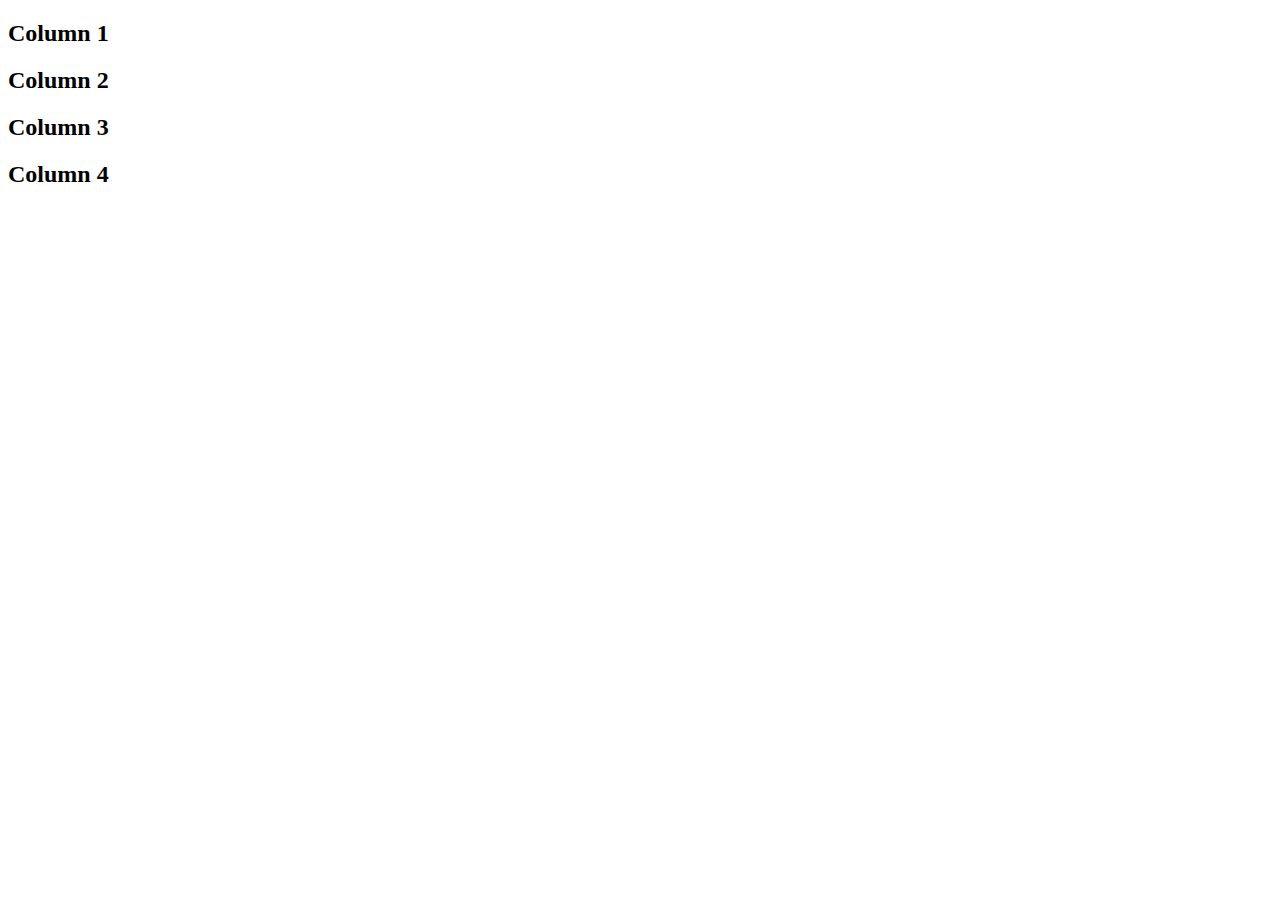
<file: bootstrapgrids.html>
<!doctype html>
<html lang="en">
    <head>
        <title>Bootstrap Grids</title>
        <!-- Required meta tags -->
        <meta charset="utf-8" />
        <meta
            name="viewport"
            content="width=device-width, initial-scale=1, shrink-to-fit=no"
        />

        <!-- Bootstrap CSS v5.2.1 -->
        <link
            href="https://cdn.jsdelivr.net/npm/bootstrap@5.3.2/dist/css/bootstrap.min.css"
            rel="stylesheet"
            integrity="sha384-T3c6CoIi6uLrA9TneNEoa7RxnatzjcDSCmG1MXxSR1GAsXEV/Dwwykc2MPK8M2HN"
            crossorigin="anonymous"
        />
    </head>

    <body>
<!-- 
        <div class="row">

            <div class="col-md">

                <div class="card p-5 shadow">
                    <h2 class="m-0 p-0">Column 1</h2>
                </div>

            </div>

            <div class="col-md">

                <div class="card p-5 shadow">
                    <h2 class="m-0 p-0">Column 2</h2>
                </div>
                
            </div>

            <div class="col-md">

                <div class="card p-5 shadow">
                    <h2 class="m-0 p-0">Column 3</h2>
                </div>
                
            </div> -->

        </div>
<!-- -------------------------------------------------------------------------------------------------------- -->
        <!-- <div class="row gap-3">

            <div class="col-md">

                <div class="card p-5 shadow">
                    <h2 class="m-0 p-0">Column 1</h2>
                </div>

            </div>

            <div class="col-md">

                <div class="card p-5 shadow">
                    <h2 class="m-0 p-0">Column 2</h2>
                </div>
                
            </div>

            <div class="col-md">

                <div class="card p-5 shadow">
                    <h2 class="m-0 p-0">Column 3</h2>
                </div>

            </div>

            <div class="col-md">

                <div class="card p-5 shadow">
                    <h2 class="m-0 p-0">Column 4</h2>
                </div>
                
            </div>

        </div> -->

<!-- -------------------------------------------------------------------------------------------------------- -->
<!-- <div class="row gy-3">

    <div class="col-md-4 col-lg-3">

        <div class="card p-5 shadow">
            <h2 class="m-0 p-0">Column 1</h2>
        </div>

    </div>

    <div class="col-md-4 col-lg-3">

        <div class="card p-5 shadow">
            <h2 class="m-0 p-0">Column 2</h2>
        </div>
        
    </div>

    <div class="col-md-4 col-lg-3">

        <div class="card p-5 shadow">
            <h2 class="m-0 p-0">Column 3</h2>
        </div>
        
    </div>

    <div class="col-md-4 col-lg-3">

        <div class="card p-5 shadow">
            <h2 class="m-0 p-0">Column 4</h2>
        </div>
        
    </div>

</div> -->

<!-- -------------------------------------------------------------------------------------------------------- -->

<div class="row gy-3">

    <div class=" col-sm-6 col-md-4 col-lg-3">

        <div class="card p-5 shadow">
            <h2 class="m-0 p-0">Column 1</h2>
        </div>

    </div>

    <div class=" col-sm-6 col-md-4 col-lg-3">

        <div class="card p-5 shadow">
            <h2 class="m-0 p-0">Column 2</h2>
        </div>
        
    </div>

    <div class=" col-sm-6 col-md-4 col-lg-3">

        <div class="card p-5 shadow">
            <h2 class="m-0 p-0">Column 3</h2>
        </div>
        
    </div>

    <div class=" col-sm-6 col-md-4 col-lg-3">

        <div class="card p-5 shadow">
            <h2 class="m-0 p-0">Column 4</h2>
        </div>
        
    </div>

</div>
        <!-- Bootstrap JavaScript Libraries -->
        <script
            src="https://cdn.jsdelivr.net/npm/@popperjs/core@2.11.8/dist/umd/popper.min.js"
            integrity="sha384-I7E8VVD/ismYTF4hNIPjVp/Zjvgyol6VFvRkX/vR+Vc4jQkC+hVqc2pM8ODewa9r"
            crossorigin="anonymous"
        ></script>

        <script
            src="https://cdn.jsdelivr.net/npm/bootstrap@5.3.2/dist/js/bootstrap.min.js"
            integrity="sha384-BBtl+eGJRgqQAUMxJ7pMwbEyER4l1g+O15P+16Ep7Q9Q+zqX6gSbd85u4mG4QzX+"
            crossorigin="anonymous"
        ></script>
    </body>
</html>
</file>
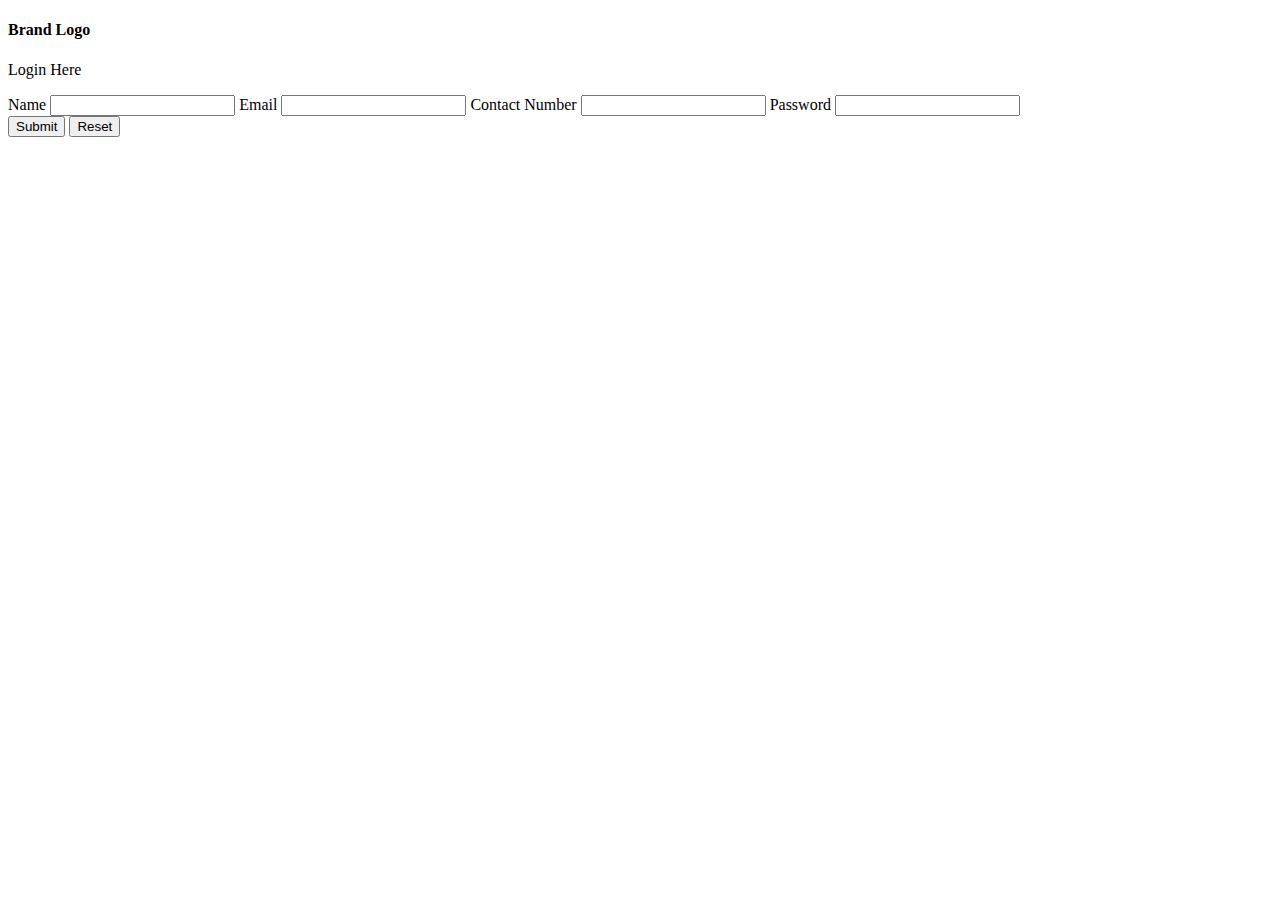
<file: bootstraplogin.html>
<!doctype html>
<html lang="en">

<head>
    <title>Title</title>
    <!-- Required meta tags -->
    <meta charset="utf-8" />
    <meta name="viewport" content="width=device-width, initial-scale=1, shrink-to-fit=no" />

    <!-- Bootstrap CSS v5.2.1 -->
    <link href="https://cdn.jsdelivr.net/npm/bootstrap@5.3.2/dist/css/bootstrap.min.css" rel="stylesheet"
        integrity="sha384-T3c6CoIi6uLrA9TneNEoa7RxnatzjcDSCmG1MXxSR1GAsXEV/Dwwykc2MPK8M2HN" crossorigin="anonymous" />
</head>

<body>

    <!-- <div class="row align-items-center vh-100">
        <div class="col-md-3 mx-auto ">
            <div class="card">
                <img class="card-img-top" src="apple.png">
                <div class="card-body text-center">
                    <h4 class="card-title ">Apple</h4>
                    <p class="card-text">Lorem ipsum dolor sit amet, consectetur adipisicing elit. Magnam, temporibus
                    </p>
                </div>
            </div>
        </div>
    </div> -->
<!-- ----------------------------------------------------login----------------------------------------------- -->


    <div class="row align-items-center vh-100">
        <div class="col-md-3 mx-auto ">
            <div class="card">
                <div class="card-body">
                    <h4 class="card-title ">Brand Logo</h4>
                    <p class="card-text">Login Here</p>

                    <form> 
                        <!-- bs5-input -->
                        <div class="mb-3">                                         
                            <label for="" class="form-label">Name</label>
                            <input
                                type="text"
                                class="form-control"
                                name=""
                                id=""
                                aria-describedby="helpId"
                                placeholder=""
                            />                                        
                            <label for="" class="form-label">Email</label>
                            <input
                                type="email"
                                class="form-control"
                                name=""
                                id=""
                                aria-describedby="helpId"
                                placeholder=""
                            />                                        
                            <label for="" class="form-label">Contact Number</label>
                            <input
                                type="number"
                                class="form-control"
                                name=""
                                id=""
                                aria-describedby="helpId"
                                placeholder=""
                            />                                        
                            <label for="" class="form-label">Password</label>
                            <input
                                type="password"
                                class="form-control"
                                name=""
                                id=""
                                aria-describedby="helpId"
                                placeholder=""
                            />
                        </div>
                        <button class="w-100 btn btn-dark mt-4">Submit</button>
                        <button class="w-100 btn btn-dark mt-4">Reset</button>
                    </form>
                </div>
            </div>
        </div>
    </div>

    <!-- Bootstrap JavaScript Libraries -->
    <script src="https://cdn.jsdelivr.net/npm/@popperjs/core@2.11.8/dist/umd/popper.min.js"
        integrity="sha384-I7E8VVD/ismYTF4hNIPjVp/Zjvgyol6VFvRkX/vR+Vc4jQkC+hVqc2pM8ODewa9r"
        crossorigin="anonymous"></script>

    <script src="https://cdn.jsdelivr.net/npm/bootstrap@5.3.2/dist/js/bootstrap.min.js"
        integrity="sha384-BBtl+eGJRgqQAUMxJ7pMwbEyER4l1g+O15P+16Ep7Q9Q+zqX6gSbd85u4mG4QzX+"
        crossorigin="anonymous"></script>
</body>

</html>
</file>
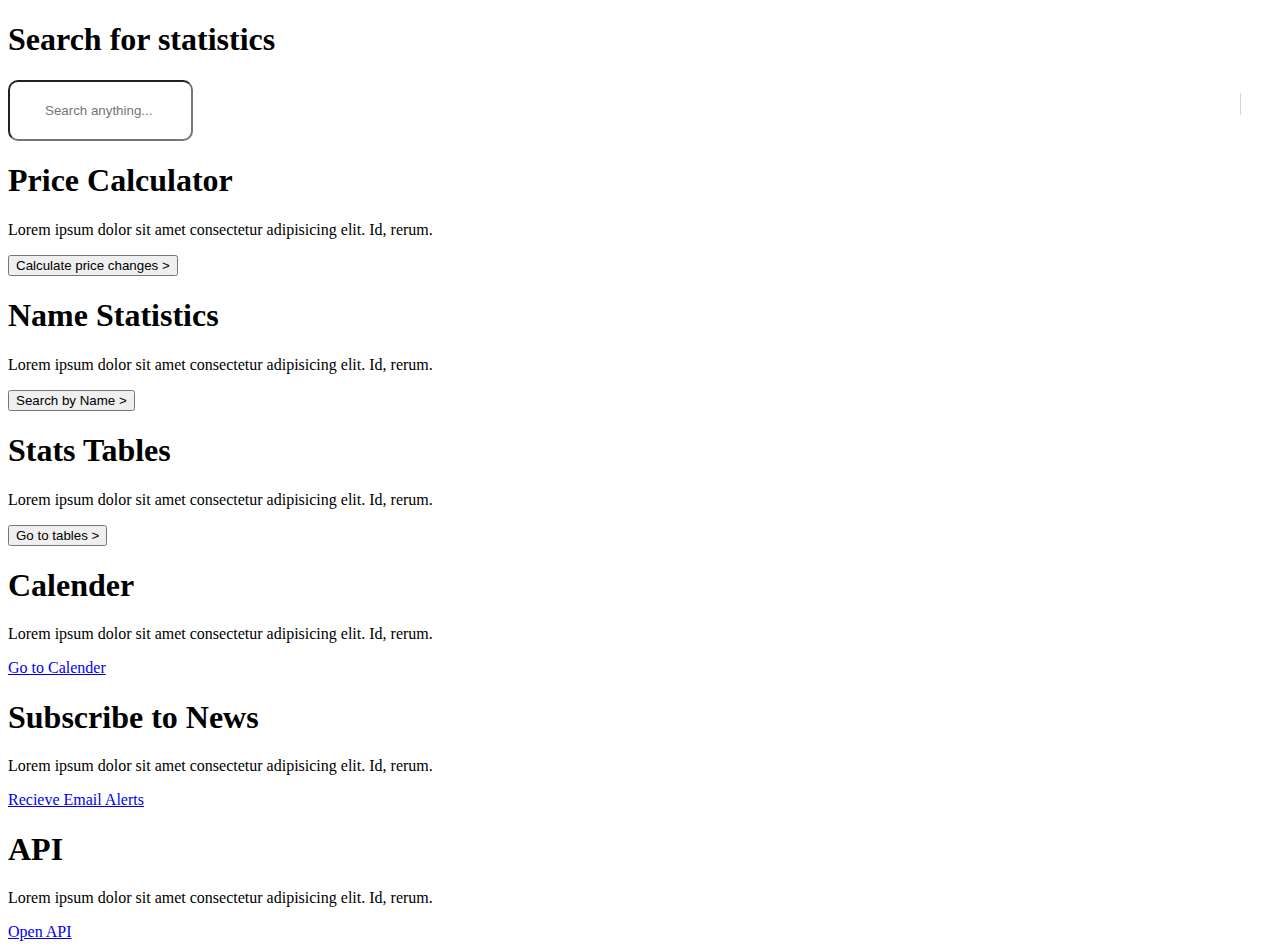
<file: hometask01.html>
<!doctype html>
<html lang="en">
<link rel="stylesheet" href="https://cdnjs.cloudflare.com/ajax/libs/font-awesome/6.5.1/css/all.min.css"
    integrity="sha512-DTOQO9RWCH3ppGqcWaEA1BIZOC6xxalwEsw9c2QQeAIftl+Vegovlnee1c9QX4TctnWMn13TZye+giMm8e2LwA=="
    crossorigin="anonymous" referrerpolicy="no-referrer" />

<head>
    <title>Home Task 01</title>
    <meta charset="utf-8" />
    <meta name="viewport" content="width=device-width, initial-scale=1, shrink-to-fit=no" />
    <style>

.form{

position: relative;
}

.form .fa-search{

position: absolute;
top:20px;
left: 20px;
color: #9ca3af;

}

.form span{

    position: absolute;
right: 17px;
top: 13px;
padding: 2px;
border-left: 1px solid #d1d5db;

}

.left-pan{
padding-left: 7px;
}

.left-pan i{

padding-left: 10px;
}

.form-input{

height: 55px;
text-indent: 33px;
border-radius: 10px;
}

.form-input:focus{

box-shadow: none;
border:none;
}
    </style>

    <link href="https://cdn.jsdelivr.net/npm/bootstrap@5.3.2/dist/css/bootstrap.min.css" rel="stylesheet"
        integrity="sha384-T3c6CoIi6uLrA9TneNEoa7RxnatzjcDSCmG1MXxSR1GAsXEV/Dwwykc2MPK8M2HN" crossorigin="anonymous" />
</head>

<body>

    <main class="container-fluid border shadow ">

        <div class="section1 container text-center fs-20 px-auto">
            <h1 class="w-10 mt-5">Search for statistics</h1>
        </div>
        <div class="container mt-5">

            <div class="row height d-flex justify-content-center align-items-center">

              <div class="col-md-6">

                <div class="form">
                  <i class="fa fa-search"></i>
                  <input type="text" class="form-control form-input" placeholder="Search anything...">
                  <span class="left-pan"><i class="fa fa-microphone"></i></span>
                </div>
                
              </div>
              
            </div>
            
          </div>


        <div class="section2 row m-5 ">
            <div class="col-3 container bg-primary">
                <div class=" p-5 bg-primary py-5">
                    <h1 class="fs-2 mb-4">Price Calculator</h1>
                    <p>Lorem ipsum dolor sit amet consectetur adipisicing elit. Id, rerum.</p>
                </div>
                <div class="col-4 w-100 pb-5 ps-5">
                    <button class="btn btn-primary border-black text-black fw-bold  rounded-pill" type="button">Calculate price changes ></button>
                </div>
            </div>
            <div class="col-3 container bg-warning-subtle">
                <div class=" p-5 bg-warning-subtle py-5">
                    <h1 class="fs-2 mb-4">Name Statistics</h1>
                    <p>Lorem ipsum dolor sit amet consectetur adipisicing elit. Id, rerum.</p>
                </div>
                <div class="col-4 w-100 pb-5 ps-5">
                    <button class="btn btn-warning-subtle border-black text-black fw-bold  rounded-pill" type="button">Search by Name ></button>
                </div>
            </div>
            <div class="col-3 container bg-success">
                <div class=" p-5 bg-success py-5">
                    <h1 class="fs-2 mb-4">Stats Tables</h1>
                    <p>Lorem ipsum dolor sit amet consectetur adipisicing elit. Id, rerum.</p>
                </div>
                <div class="col-4 w-100 pb-5 ps-5">
                    <button class="btn btn-light border-black text-black fw-bold  rounded-pill" type="button">Go to tables ></button>
                </div>
            </div>


        </div>

        <div class="section3 row m-5 ">
            <div class="col-3 container ">
                <div class=" p-5  py-5">
                    <h1 class="fs-2 mb-4">Calender</h1>
                    <p>Lorem ipsum dolor sit amet consectetur adipisicing elit. Id, rerum.</p>
                </div>
                <div class="col-4 w-100 pb-5 ps-5">
                    <a href="#" class="fw-bold">Go to Calender</a>
                </div>
            </div>
            <div class="col-3 container ">
                <div class=" p-5  py-5">
                    <h1 class="fs-4 mb-4">Subscribe to News</h1>
                    <p>Lorem ipsum dolor sit amet consectetur adipisicing elit. Id, rerum.</p>
                </div>
                <div class="col-4 w-100 pb-5 ps-5">
                    <a href="#" class="fw-bold">Recieve Email Alerts</a>
                </div>
            </div>
            <div class="col-3 container ">
                <div class=" p-5  py-5">
                    <h1 class="fs-2 mb-4">API</h1>
                    <p>Lorem ipsum dolor sit amet consectetur adipisicing elit. Id, rerum.</p>
                </div>
                <div class="col-4 w-100 pb-5 ps-5">
                    <a href="#" class="fw-bold">Open API</a>
                </div>
            </div>


        </div>

    </main>








    <script src="https://cdn.jsdelivr.net/npm/@popperjs/core@2.11.8/dist/umd/popper.min.js"
        integrity="sha384-I7E8VVD/ismYTF4hNIPjVp/Zjvgyol6VFvRkX/vR+Vc4jQkC+hVqc2pM8ODewa9r"
        crossorigin="anonymous"></script>

    <script src="https://cdn.jsdelivr.net/npm/bootstrap@5.3.2/dist/js/bootstrap.min.js"
        integrity="sha384-BBtl+eGJRgqQAUMxJ7pMwbEyER4l1g+O15P+16Ep7Q9Q+zqX6gSbd85u4mG4QzX+"
        crossorigin="anonymous"></script>
</body>

</html>
</file>
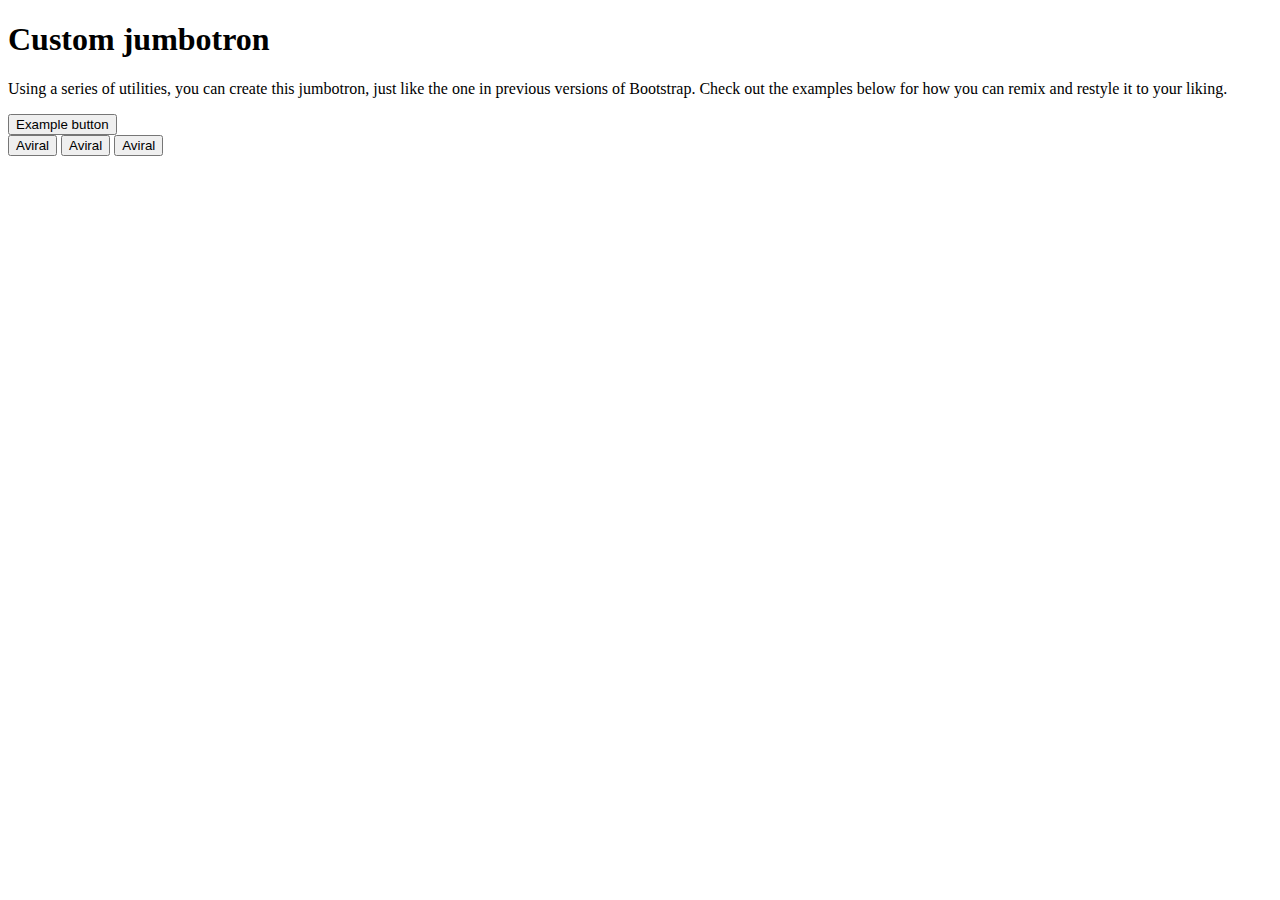
<file: usingbootstrap.html>
<!doctype html>
<html lang="en">
    <head>
        <title>Title</title>
        <!-- Required meta tags -->
        <meta charset="utf-8" />
        <meta
            name="viewport"
            content="width=device-width, initial-scale=1, shrink-to-fit=no"
        />

        <!-- Bootstrap CSS v5.2.1 -->
        <link
            href="https://cdn.jsdelivr.net/npm/bootstrap@5.3.2/dist/css/bootstrap.min.css"
            rel="stylesheet"
            integrity="sha384-T3c6CoIi6uLrA9TneNEoa7RxnatzjcDSCmG1MXxSR1GAsXEV/Dwwykc2MPK8M2HN"
            crossorigin="anonymous"
        />
    </head>

    <body>

<div class="p-5 mb-4 bg-light rounded-3">
    <div class="container-fluid py-5">
        <h1 class="display-5 fw-bold">Custom jumbotron</h1>
        <p class="col-md-8 fs-4">
            Using a series of utilities, you can create this jumbotron, just
            like the one in previous versions of Bootstrap. Check out the
            examples below for how you can remix and restyle it to your liking.
        </p>
        <button class="btn btn-primary btn-lg" type="button">
            Example button
        </button>
    </div>
</div>

        <header>
            <!-- place navbar here -->
        </header>


        <main>

            <button class="btn btn-primary">Aviral</button>
            <button class="btn btn-outline-primary">Aviral</button>
            <button class="btn btn-outline-danger">Aviral</button>

        </main>


        <footer>
            <!-- place footer here -->
        </footer>

        <!-- Bootstrap JavaScript Libraries -->
        <script
            src="https://cdn.jsdelivr.net/npm/@popperjs/core@2.11.8/dist/umd/popper.min.js"
            integrity="sha384-I7E8VVD/ismYTF4hNIPjVp/Zjvgyol6VFvRkX/vR+Vc4jQkC+hVqc2pM8ODewa9r"
            crossorigin="anonymous"
        ></script>

        <script
            src="https://cdn.jsdelivr.net/npm/bootstrap@5.3.2/dist/js/bootstrap.min.js"
            integrity="sha384-BBtl+eGJRgqQAUMxJ7pMwbEyER4l1g+O15P+16Ep7Q9Q+zqX6gSbd85u4mG4QzX+"
            crossorigin="anonymous"
        ></script>
    </body>
</html>
</file>
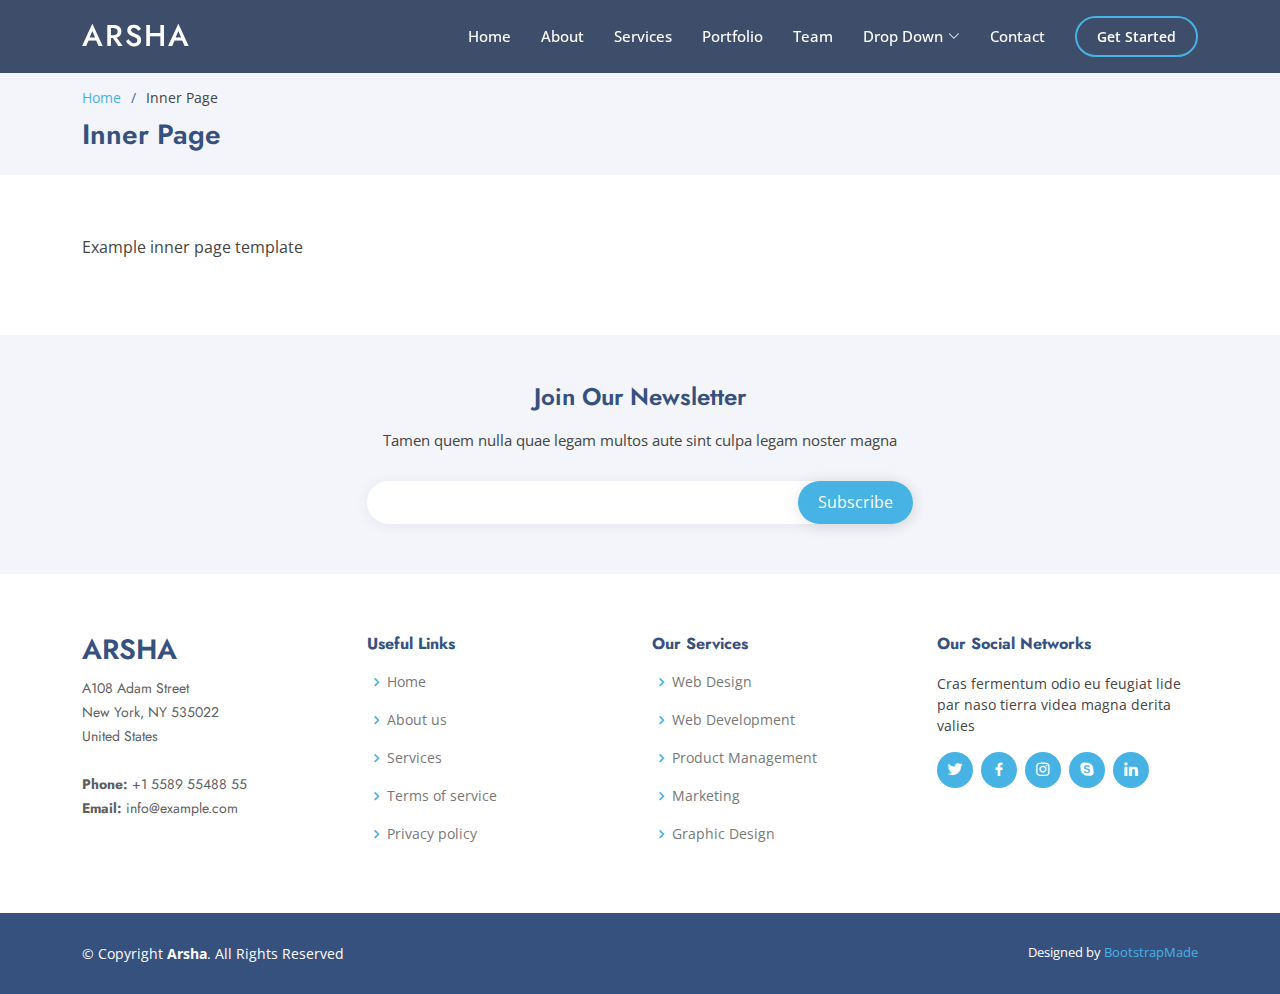
<file: Arsha/inner-page.html>
<!DOCTYPE html>
<html lang="en">

<head>
  <meta charset="utf-8">
  <meta content="width=device-width, initial-scale=1.0" name="viewport">

  <title>Inner Page - Arsha Bootstrap Template</title>
  <meta content="" name="description">
  <meta content="" name="keywords">

  <!-- Favicons -->
  <link href="assets/img/favicon.png" rel="icon">
  <link href="assets/img/apple-touch-icon.png" rel="apple-touch-icon">

  <!-- Google Fonts -->
  <link href="https://fonts.googleapis.com/css?family=Open+Sans:300,300i,400,400i,600,600i,700,700i|Jost:300,300i,400,400i,500,500i,600,600i,700,700i|Poppins:300,300i,400,400i,500,500i,600,600i,700,700i" rel="stylesheet">

  <!-- Vendor CSS Files -->
  <link href="assets/vendor/aos/aos.css" rel="stylesheet">
  <link href="assets/vendor/bootstrap/css/bootstrap.min.css" rel="stylesheet">
  <link href="assets/vendor/bootstrap-icons/bootstrap-icons.css" rel="stylesheet">
  <link href="assets/vendor/boxicons/css/boxicons.min.css" rel="stylesheet">
  <link href="assets/vendor/glightbox/css/glightbox.min.css" rel="stylesheet">
  <link href="assets/vendor/remixicon/remixicon.css" rel="stylesheet">
  <link href="assets/vendor/swiper/swiper-bundle.min.css" rel="stylesheet">

  <!-- Template Main CSS File -->
  <link href="assets/css/style.css" rel="stylesheet">

  <!-- =======================================================
  * Template Name: Arsha
  * Updated: Jan 29 2024 with Bootstrap v5.3.2
  * Template URL: https://bootstrapmade.com/arsha-free-bootstrap-html-template-corporate/
  * Author: BootstrapMade.com
  * License: https://bootstrapmade.com/license/
  ======================================================== -->
</head>

<body>

  <!-- ======= Header ======= -->
  <header id="header" class="fixed-top header-inner-pages">
    <div class="container d-flex align-items-center">

      <h1 class="logo me-auto"><a href="index.html">Arsha</a></h1>
      <!-- Uncomment below if you prefer to use an image logo -->
      <!-- <a href="index.html" class="logo me-auto"><img src="assets/img/logo.png" alt="" class="img-fluid"></a>-->

      <nav id="navbar" class="navbar">
        <ul>
          <li><a class="nav-link scrollto " href="#hero">Home</a></li>
          <li><a class="nav-link scrollto" href="#about">About</a></li>
          <li><a class="nav-link scrollto" href="#services">Services</a></li>
          <li><a class="nav-link   scrollto" href="#portfolio">Portfolio</a></li>
          <li><a class="nav-link scrollto" href="#team">Team</a></li>
          <li class="dropdown"><a href="#"><span>Drop Down</span> <i class="bi bi-chevron-down"></i></a>
            <ul>
              <li><a href="#">Drop Down 1</a></li>
              <li class="dropdown"><a href="#"><span>Deep Drop Down</span> <i class="bi bi-chevron-right"></i></a>
                <ul>
                  <li><a href="#">Deep Drop Down 1</a></li>
                  <li><a href="#">Deep Drop Down 2</a></li>
                  <li><a href="#">Deep Drop Down 3</a></li>
                  <li><a href="#">Deep Drop Down 4</a></li>
                  <li><a href="#">Deep Drop Down 5</a></li>
                </ul>
              </li>
              <li><a href="#">Drop Down 2</a></li>
              <li><a href="#">Drop Down 3</a></li>
              <li><a href="#">Drop Down 4</a></li>
            </ul>
          </li>
          <li><a class="nav-link scrollto" href="#contact">Contact</a></li>
          <li><a class="getstarted scrollto" href="#about">Get Started</a></li>
        </ul>
        <i class="bi bi-list mobile-nav-toggle"></i>
      </nav><!-- .navbar -->

    </div>
  </header><!-- End Header -->

  <main id="main">

    <!-- ======= Breadcrumbs ======= -->
    <section id="breadcrumbs" class="breadcrumbs">
      <div class="container">

        <ol>
          <li><a href="index.html">Home</a></li>
          <li>Inner Page</li>
        </ol>
        <h2>Inner Page</h2>

      </div>
    </section><!-- End Breadcrumbs -->

    <section class="inner-page">
      <div class="container">
        <p>
          Example inner page template
        </p>
      </div>
    </section>

  </main><!-- End #main -->

  <!-- ======= Footer ======= -->
  <footer id="footer">

    <div class="footer-newsletter">
      <div class="container">
        <div class="row justify-content-center">
          <div class="col-lg-6">
            <h4>Join Our Newsletter</h4>
            <p>Tamen quem nulla quae legam multos aute sint culpa legam noster magna</p>
            <form action="" method="post">
              <input type="email" name="email"><input type="submit" value="Subscribe">
            </form>
          </div>
        </div>
      </div>
    </div>

    <div class="footer-top">
      <div class="container">
        <div class="row">

          <div class="col-lg-3 col-md-6 footer-contact">
            <h3>Arsha</h3>
            <p>
              A108 Adam Street <br>
              New York, NY 535022<br>
              United States <br><br>
              <strong>Phone:</strong> +1 5589 55488 55<br>
              <strong>Email:</strong> info@example.com<br>
            </p>
          </div>

          <div class="col-lg-3 col-md-6 footer-links">
            <h4>Useful Links</h4>
            <ul>
              <li><i class="bx bx-chevron-right"></i> <a href="#">Home</a></li>
              <li><i class="bx bx-chevron-right"></i> <a href="#">About us</a></li>
              <li><i class="bx bx-chevron-right"></i> <a href="#">Services</a></li>
              <li><i class="bx bx-chevron-right"></i> <a href="#">Terms of service</a></li>
              <li><i class="bx bx-chevron-right"></i> <a href="#">Privacy policy</a></li>
            </ul>
          </div>

          <div class="col-lg-3 col-md-6 footer-links">
            <h4>Our Services</h4>
            <ul>
              <li><i class="bx bx-chevron-right"></i> <a href="#">Web Design</a></li>
              <li><i class="bx bx-chevron-right"></i> <a href="#">Web Development</a></li>
              <li><i class="bx bx-chevron-right"></i> <a href="#">Product Management</a></li>
              <li><i class="bx bx-chevron-right"></i> <a href="#">Marketing</a></li>
              <li><i class="bx bx-chevron-right"></i> <a href="#">Graphic Design</a></li>
            </ul>
          </div>

          <div class="col-lg-3 col-md-6 footer-links">
            <h4>Our Social Networks</h4>
            <p>Cras fermentum odio eu feugiat lide par naso tierra videa magna derita valies</p>
            <div class="social-links mt-3">
              <a href="#" class="twitter"><i class="bx bxl-twitter"></i></a>
              <a href="#" class="facebook"><i class="bx bxl-facebook"></i></a>
              <a href="#" class="instagram"><i class="bx bxl-instagram"></i></a>
              <a href="#" class="google-plus"><i class="bx bxl-skype"></i></a>
              <a href="#" class="linkedin"><i class="bx bxl-linkedin"></i></a>
            </div>
          </div>

        </div>
      </div>
    </div>

    <div class="container footer-bottom clearfix">
      <div class="copyright">
        &copy; Copyright <strong><span>Arsha</span></strong>. All Rights Reserved
      </div>
      <div class="credits">
        <!-- All the links in the footer should remain intact. -->
        <!-- You can delete the links only if you purchased the pro version. -->
        <!-- Licensing information: https://bootstrapmade.com/license/ -->
        <!-- Purchase the pro version with working PHP/AJAX contact form: https://bootstrapmade.com/arsha-free-bootstrap-html-template-corporate/ -->
        Designed by <a href="https://bootstrapmade.com/">BootstrapMade</a>
      </div>
    </div>
  </footer><!-- End Footer -->

  <div id="preloader"></div>
  <a href="#" class="back-to-top d-flex align-items-center justify-content-center"><i class="bi bi-arrow-up-short"></i></a>

  <!-- Vendor JS Files -->
  <script src="assets/vendor/aos/aos.js"></script>
  <script src="assets/vendor/bootstrap/js/bootstrap.bundle.min.js"></script>
  <script src="assets/vendor/glightbox/js/glightbox.min.js"></script>
  <script src="assets/vendor/isotope-layout/isotope.pkgd.min.js"></script>
  <script src="assets/vendor/swiper/swiper-bundle.min.js"></script>
  <script src="assets/vendor/waypoints/noframework.waypoints.js"></script>
  <script src="assets/vendor/php-email-form/validate.js"></script>

  <!-- Template Main JS File -->
  <script src="assets/js/main.js"></script>

</body>

</html>
</file>
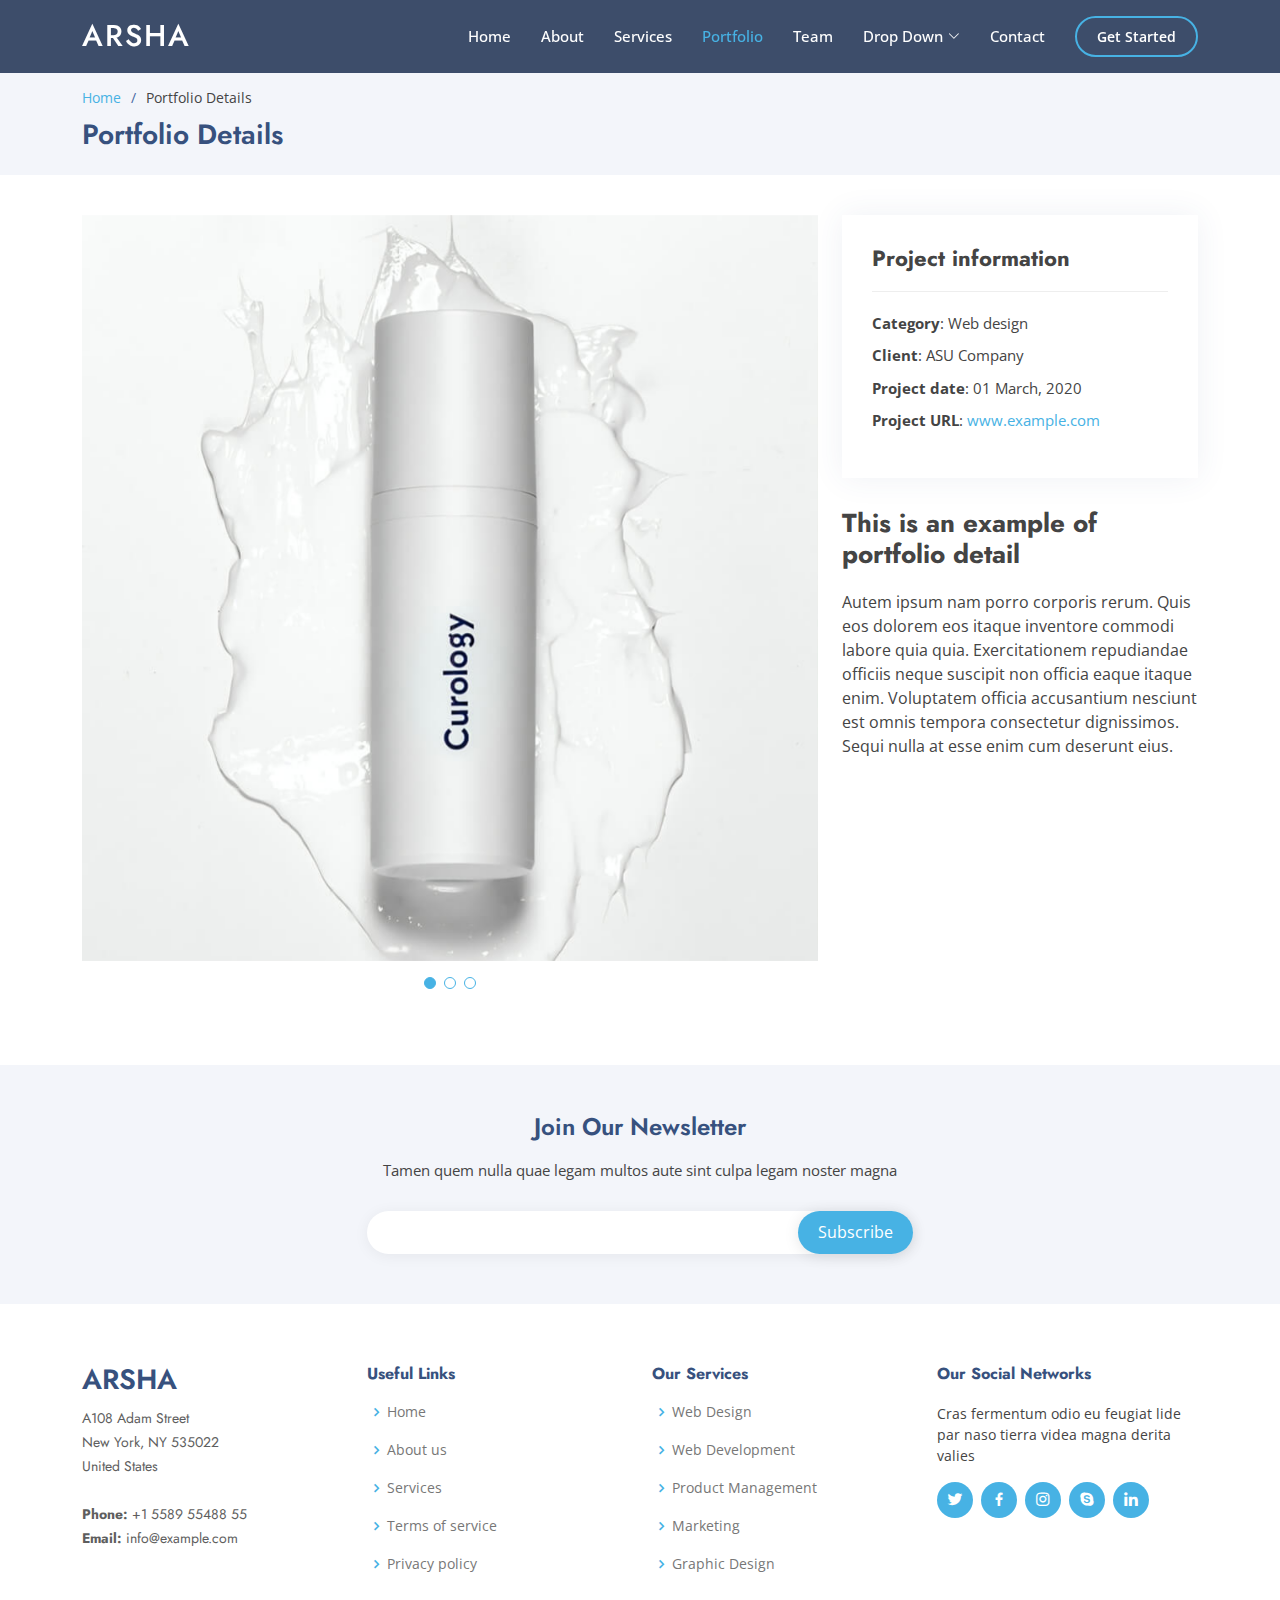
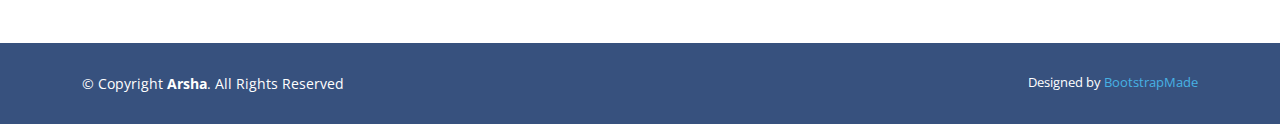
<file: Arsha/portfolio-details.html>
<!DOCTYPE html>
<html lang="en">

<head>
  <meta charset="utf-8">
  <meta content="width=device-width, initial-scale=1.0" name="viewport">

  <title>Portfolio Details - Arsha Bootstrap Template</title>
  <meta content="" name="description">
  <meta content="" name="keywords">

  <!-- Favicons -->
  <link href="assets/img/favicon.png" rel="icon">
  <link href="assets/img/apple-touch-icon.png" rel="apple-touch-icon">

  <!-- Google Fonts -->
  <link href="https://fonts.googleapis.com/css?family=Open+Sans:300,300i,400,400i,600,600i,700,700i|Jost:300,300i,400,400i,500,500i,600,600i,700,700i|Poppins:300,300i,400,400i,500,500i,600,600i,700,700i" rel="stylesheet">

  <!-- Vendor CSS Files -->
  <link href="assets/vendor/aos/aos.css" rel="stylesheet">
  <link href="assets/vendor/bootstrap/css/bootstrap.min.css" rel="stylesheet">
  <link href="assets/vendor/bootstrap-icons/bootstrap-icons.css" rel="stylesheet">
  <link href="assets/vendor/boxicons/css/boxicons.min.css" rel="stylesheet">
  <link href="assets/vendor/glightbox/css/glightbox.min.css" rel="stylesheet">
  <link href="assets/vendor/remixicon/remixicon.css" rel="stylesheet">
  <link href="assets/vendor/swiper/swiper-bundle.min.css" rel="stylesheet">

  <!-- Template Main CSS File -->
  <link href="assets/css/style.css" rel="stylesheet">

  <!-- =======================================================
  * Template Name: Arsha
  * Updated: Jan 29 2024 with Bootstrap v5.3.2
  * Template URL: https://bootstrapmade.com/arsha-free-bootstrap-html-template-corporate/
  * Author: BootstrapMade.com
  * License: https://bootstrapmade.com/license/
  ======================================================== -->
</head>

<body>

  <!-- ======= Header ======= -->
  <header id="header" class="fixed-top header-inner-pages">
    <div class="container d-flex align-items-center">

      <h1 class="logo me-auto"><a href="index.html">Arsha</a></h1>
      <!-- Uncomment below if you prefer to use an image logo -->
      <!-- <a href="index.html" class="logo me-auto"><img src="assets/img/logo.png" alt="" class="img-fluid"></a>-->

      <nav id="navbar" class="navbar">
        <ul>
          <li><a class="nav-link scrollto " href="#hero">Home</a></li>
          <li><a class="nav-link scrollto" href="#about">About</a></li>
          <li><a class="nav-link scrollto" href="#services">Services</a></li>
          <li><a class="nav-link  active scrollto" href="#portfolio">Portfolio</a></li>
          <li><a class="nav-link scrollto" href="#team">Team</a></li>
          <li class="dropdown"><a href="#"><span>Drop Down</span> <i class="bi bi-chevron-down"></i></a>
            <ul>
              <li><a href="#">Drop Down 1</a></li>
              <li class="dropdown"><a href="#"><span>Deep Drop Down</span> <i class="bi bi-chevron-right"></i></a>
                <ul>
                  <li><a href="#">Deep Drop Down 1</a></li>
                  <li><a href="#">Deep Drop Down 2</a></li>
                  <li><a href="#">Deep Drop Down 3</a></li>
                  <li><a href="#">Deep Drop Down 4</a></li>
                  <li><a href="#">Deep Drop Down 5</a></li>
                </ul>
              </li>
              <li><a href="#">Drop Down 2</a></li>
              <li><a href="#">Drop Down 3</a></li>
              <li><a href="#">Drop Down 4</a></li>
            </ul>
          </li>
          <li><a class="nav-link scrollto" href="#contact">Contact</a></li>
          <li><a class="getstarted scrollto" href="#about">Get Started</a></li>
        </ul>
        <i class="bi bi-list mobile-nav-toggle"></i>
      </nav><!-- .navbar -->

    </div>
  </header><!-- End Header -->

  <main id="main">

    <!-- ======= Breadcrumbs ======= -->
    <section id="breadcrumbs" class="breadcrumbs">
      <div class="container">

        <ol>
          <li><a href="index.html">Home</a></li>
          <li>Portfolio Details</li>
        </ol>
        <h2>Portfolio Details</h2>

      </div>
    </section><!-- End Breadcrumbs -->

    <!-- ======= Portfolio Details Section ======= -->
    <section id="portfolio-details" class="portfolio-details">
      <div class="container">

        <div class="row gy-4">

          <div class="col-lg-8">
            <div class="portfolio-details-slider swiper">
              <div class="swiper-wrapper align-items-center">

                <div class="swiper-slide">
                  <img src="assets/img/portfolio/portfolio-1.jpg" alt="">
                </div>

                <div class="swiper-slide">
                  <img src="assets/img/portfolio/portfolio-2.jpg" alt="">
                </div>

                <div class="swiper-slide">
                  <img src="assets/img/portfolio/portfolio-3.jpg" alt="">
                </div>

              </div>
              <div class="swiper-pagination"></div>
            </div>
          </div>

          <div class="col-lg-4">
            <div class="portfolio-info">
              <h3>Project information</h3>
              <ul>
                <li><strong>Category</strong>: Web design</li>
                <li><strong>Client</strong>: ASU Company</li>
                <li><strong>Project date</strong>: 01 March, 2020</li>
                <li><strong>Project URL</strong>: <a href="#">www.example.com</a></li>
              </ul>
            </div>
            <div class="portfolio-description">
              <h2>This is an example of portfolio detail</h2>
              <p>
                Autem ipsum nam porro corporis rerum. Quis eos dolorem eos itaque inventore commodi labore quia quia. Exercitationem repudiandae officiis neque suscipit non officia eaque itaque enim. Voluptatem officia accusantium nesciunt est omnis tempora consectetur dignissimos. Sequi nulla at esse enim cum deserunt eius.
              </p>
            </div>
          </div>

        </div>

      </div>
    </section><!-- End Portfolio Details Section -->

  </main><!-- End #main -->

  <!-- ======= Footer ======= -->
  <footer id="footer">

    <div class="footer-newsletter">
      <div class="container">
        <div class="row justify-content-center">
          <div class="col-lg-6">
            <h4>Join Our Newsletter</h4>
            <p>Tamen quem nulla quae legam multos aute sint culpa legam noster magna</p>
            <form action="" method="post">
              <input type="email" name="email"><input type="submit" value="Subscribe">
            </form>
          </div>
        </div>
      </div>
    </div>

    <div class="footer-top">
      <div class="container">
        <div class="row">

          <div class="col-lg-3 col-md-6 footer-contact">
            <h3>Arsha</h3>
            <p>
              A108 Adam Street <br>
              New York, NY 535022<br>
              United States <br><br>
              <strong>Phone:</strong> +1 5589 55488 55<br>
              <strong>Email:</strong> info@example.com<br>
            </p>
          </div>

          <div class="col-lg-3 col-md-6 footer-links">
            <h4>Useful Links</h4>
            <ul>
              <li><i class="bx bx-chevron-right"></i> <a href="#">Home</a></li>
              <li><i class="bx bx-chevron-right"></i> <a href="#">About us</a></li>
              <li><i class="bx bx-chevron-right"></i> <a href="#">Services</a></li>
              <li><i class="bx bx-chevron-right"></i> <a href="#">Terms of service</a></li>
              <li><i class="bx bx-chevron-right"></i> <a href="#">Privacy policy</a></li>
            </ul>
          </div>

          <div class="col-lg-3 col-md-6 footer-links">
            <h4>Our Services</h4>
            <ul>
              <li><i class="bx bx-chevron-right"></i> <a href="#">Web Design</a></li>
              <li><i class="bx bx-chevron-right"></i> <a href="#">Web Development</a></li>
              <li><i class="bx bx-chevron-right"></i> <a href="#">Product Management</a></li>
              <li><i class="bx bx-chevron-right"></i> <a href="#">Marketing</a></li>
              <li><i class="bx bx-chevron-right"></i> <a href="#">Graphic Design</a></li>
            </ul>
          </div>

          <div class="col-lg-3 col-md-6 footer-links">
            <h4>Our Social Networks</h4>
            <p>Cras fermentum odio eu feugiat lide par naso tierra videa magna derita valies</p>
            <div class="social-links mt-3">
              <a href="#" class="twitter"><i class="bx bxl-twitter"></i></a>
              <a href="#" class="facebook"><i class="bx bxl-facebook"></i></a>
              <a href="#" class="instagram"><i class="bx bxl-instagram"></i></a>
              <a href="#" class="google-plus"><i class="bx bxl-skype"></i></a>
              <a href="#" class="linkedin"><i class="bx bxl-linkedin"></i></a>
            </div>
          </div>

        </div>
      </div>
    </div>

    <div class="container footer-bottom clearfix">
      <div class="copyright">
        &copy; Copyright <strong><span>Arsha</span></strong>. All Rights Reserved
      </div>
      <div class="credits">
        <!-- All the links in the footer should remain intact. -->
        <!-- You can delete the links only if you purchased the pro version. -->
        <!-- Licensing information: https://bootstrapmade.com/license/ -->
        <!-- Purchase the pro version with working PHP/AJAX contact form: https://bootstrapmade.com/arsha-free-bootstrap-html-template-corporate/ -->
        Designed by <a href="https://bootstrapmade.com/">BootstrapMade</a>
      </div>
    </div>
  </footer><!-- End Footer -->

  <div id="preloader"></div>
  <a href="#" class="back-to-top d-flex align-items-center justify-content-center"><i class="bi bi-arrow-up-short"></i></a>

  <!-- Vendor JS Files -->
  <script src="assets/vendor/aos/aos.js"></script>
  <script src="assets/vendor/bootstrap/js/bootstrap.bundle.min.js"></script>
  <script src="assets/vendor/glightbox/js/glightbox.min.js"></script>
  <script src="assets/vendor/isotope-layout/isotope.pkgd.min.js"></script>
  <script src="assets/vendor/swiper/swiper-bundle.min.js"></script>
  <script src="assets/vendor/waypoints/noframework.waypoints.js"></script>
  <script src="assets/vendor/php-email-form/validate.js"></script>

  <!-- Template Main JS File -->
  <script src="assets/js/main.js"></script>

</body>

</html>
</file>
<file: Arsha/assets/css/style.css>
/**
* Template Name: Arsha
* Updated: Jan 29 2024 with Bootstrap v5.3.2
* Template URL: https://bootstrapmade.com/arsha-free-bootstrap-html-template-corporate/
* Author: BootstrapMade.com
* License: https://bootstrapmade.com/license/
*/

/*--------------------------------------------------------------
# General
--------------------------------------------------------------*/
body {
  font-family: "Open Sans", sans-serif;
  color: #444444;
}

a {
  color: #47b2e4;
  text-decoration: none;
}

a:hover {
  color: #73c5eb;
  text-decoration: none;
}

h1,
h2,
h3,
h4,
h5,
h6 {
  font-family: "Jost", sans-serif;
}

/*--------------------------------------------------------------
# Preloader
--------------------------------------------------------------*/
#preloader {
  position: fixed;
  top: 0;
  left: 0;
  right: 0;
  bottom: 0;
  z-index: 9999;
  overflow: hidden;
  background: #37517e;
}

#preloader:before {
  content: "";
  position: fixed;
  top: calc(50% - 30px);
  left: calc(50% - 30px);
  border: 6px solid #37517e;
  border-top-color: #fff;
  border-bottom-color: #fff;
  border-radius: 50%;
  width: 60px;
  height: 60px;
  animation: animate-preloader 1s linear infinite;
}

@keyframes animate-preloader {
  0% {
    transform: rotate(0deg);
  }

  100% {
    transform: rotate(360deg);
  }
}

/*--------------------------------------------------------------
# Back to top button
--------------------------------------------------------------*/
.back-to-top {
  position: fixed;
  visibility: hidden;
  opacity: 0;
  right: 15px;
  bottom: 15px;
  z-index: 996;
  background: #47b2e4;
  width: 40px;
  height: 40px;
  border-radius: 50px;
  transition: all 0.4s;
}

.back-to-top i {
  font-size: 24px;
  color: #fff;
  line-height: 0;
}

.back-to-top:hover {
  background: #6bc1e9;
  color: #fff;
}

.back-to-top.active {
  visibility: visible;
  opacity: 1;
}

/*--------------------------------------------------------------
# Header
--------------------------------------------------------------*/
#header {
  transition: all 0.5s;
  z-index: 997;
  padding: 15px 0;
}

#header.header-scrolled,
#header.header-inner-pages {
  background: rgba(40, 58, 90, 0.9);
}

#header .logo {
  font-size: 30px;
  margin: 0;
  padding: 0;
  line-height: 1;
  font-weight: 500;
  letter-spacing: 2px;
  text-transform: uppercase;
}

#header .logo a {
  color: #fff;
}

#header .logo img {
  max-height: 40px;
}

/*--------------------------------------------------------------
# Navigation Menu
--------------------------------------------------------------*/
/**
* Desktop Navigation 
*/
.navbar {
  padding: 0;
}

.navbar ul {
  margin: 0;
  padding: 0;
  display: flex;
  list-style: none;
  align-items: center;
}

.navbar li {
  position: relative;
}

.navbar a,
.navbar a:focus {
  display: flex;
  align-items: center;
  justify-content: space-between;
  padding: 10px 0 10px 30px;
  font-size: 15px;
  font-weight: 500;
  color: #fff;
  white-space: nowrap;
  transition: 0.3s;
}

.navbar a i,
.navbar a:focus i {
  font-size: 12px;
  line-height: 0;
  margin-left: 5px;
}

.navbar a:hover,
.navbar .active,
.navbar .active:focus,
.navbar li:hover>a {
  color: #47b2e4;
}

.navbar .getstarted,
.navbar .getstarted:focus {
  padding: 8px 20px;
  margin-left: 30px;
  border-radius: 50px;
  color: #fff;
  font-size: 14px;
  border: 2px solid #47b2e4;
  font-weight: 600;
}

.navbar .getstarted:hover,
.navbar .getstarted:focus:hover {
  color: #fff;
  background: #31a9e1;
}

.navbar .dropdown ul {
  display: block;
  position: absolute;
  left: 14px;
  top: calc(100% + 30px);
  margin: 0;
  padding: 10px 0;
  z-index: 99;
  opacity: 0;
  visibility: hidden;
  background: #fff;
  box-shadow: 0px 0px 30px rgba(127, 137, 161, 0.25);
  transition: 0.3s;
  border-radius: 4px;
}

.navbar .dropdown ul li {
  min-width: 200px;
}

.navbar .dropdown ul a {
  padding: 10px 20px;
  font-size: 14px;
  text-transform: none;
  font-weight: 500;
  color: #0c3c53;
}

.navbar .dropdown ul a i {
  font-size: 12px;
}

.navbar .dropdown ul a:hover,
.navbar .dropdown ul .active:hover,
.navbar .dropdown ul li:hover>a {
  color: #47b2e4;
}

.navbar .dropdown:hover>ul {
  opacity: 1;
  top: 100%;
  visibility: visible;
}

.navbar .dropdown .dropdown ul {
  top: 0;
  left: calc(100% - 30px);
  visibility: hidden;
}

.navbar .dropdown .dropdown:hover>ul {
  opacity: 1;
  top: 0;
  left: 100%;
  visibility: visible;
}

@media (max-width: 1366px) {
  .navbar .dropdown .dropdown ul {
    left: -90%;
  }

  .navbar .dropdown .dropdown:hover>ul {
    left: -100%;
  }
}

/**
* Mobile Navigation 
*/
.mobile-nav-toggle {
  color: #fff;
  font-size: 28px;
  cursor: pointer;
  display: none;
  line-height: 0;
  transition: 0.5s;
}

.mobile-nav-toggle.bi-x {
  color: #fff;
}

@media (max-width: 991px) {
  .mobile-nav-toggle {
    display: block;
  }

  .navbar ul {
    display: none;
  }
}

.navbar-mobile {
  position: fixed;
  overflow: hidden;
  top: 0;
  right: 0;
  left: 0;
  bottom: 0;
  background: rgba(40, 58, 90, 0.9);
  transition: 0.3s;
  z-index: 999;
}

.navbar-mobile .mobile-nav-toggle {
  position: absolute;
  top: 15px;
  right: 15px;
}

.navbar-mobile ul {
  display: block;
  position: absolute;
  top: 55px;
  right: 15px;
  bottom: 15px;
  left: 15px;
  padding: 10px 0;
  border-radius: 10px;
  background-color: #fff;
  overflow-y: auto;
  transition: 0.3s;
}

.navbar-mobile a,
.navbar-mobile a:focus {
  padding: 10px 20px;
  font-size: 15px;
  color: #37517e;
}

.navbar-mobile a:hover,
.navbar-mobile .active,
.navbar-mobile li:hover>a {
  color: #47b2e4;
}

.navbar-mobile .getstarted,
.navbar-mobile .getstarted:focus {
  margin: 15px;
  color: #37517e;
}

.navbar-mobile .dropdown ul {
  position: static;
  display: none;
  margin: 10px 20px;
  padding: 10px 0;
  z-index: 99;
  opacity: 1;
  visibility: visible;
  background: #fff;
  box-shadow: 0px 0px 30px rgba(127, 137, 161, 0.25);
}

.navbar-mobile .dropdown ul li {
  min-width: 200px;
}

.navbar-mobile .dropdown ul a {
  padding: 10px 20px;
}

.navbar-mobile .dropdown ul a i {
  font-size: 12px;
}

.navbar-mobile .dropdown ul a:hover,
.navbar-mobile .dropdown ul .active:hover,
.navbar-mobile .dropdown ul li:hover>a {
  color: #47b2e4;
}

.navbar-mobile .dropdown>.dropdown-active {
  display: block;
  visibility: visible !important;
}

/*--------------------------------------------------------------
# Hero Section
--------------------------------------------------------------*/
#hero {
  width: 100%;
  height: 80vh;
  background: #37517e;
}

#hero .container {
  padding-top: 72px;
}

#hero h1 {
  margin: 0 0 10px 0;
  font-size: 48px;
  font-weight: 700;
  line-height: 56px;
  color: #fff;
}

#hero h2 {
  color: rgba(255, 255, 255, 0.6);
  margin-bottom: 50px;
  font-size: 24px;
}

#hero .btn-get-started {
  font-family: "Jost", sans-serif;
  font-weight: 500;
  font-size: 16px;
  letter-spacing: 1px;
  display: inline-block;
  padding: 10px 28px 11px 28px;
  border-radius: 50px;
  transition: 0.5s;
  margin: 10px 0 0 0;
  color: #fff;
  background: #47b2e4;
}

#hero .btn-get-started:hover {
  background: #209dd8;
}

#hero .btn-watch-video {
  font-size: 16px;
  display: flex;
  align-items: center;
  transition: 0.5s;
  margin: 10px 0 0 25px;
  color: #fff;
  line-height: 1;
}

#hero .btn-watch-video i {
  line-height: 0;
  color: #fff;
  font-size: 32px;
  transition: 0.3s;
  margin-right: 8px;
}

#hero .btn-watch-video:hover i {
  color: #47b2e4;
}

#hero .animated {
  animation: up-down 2s ease-in-out infinite alternate-reverse both;
}

@media (max-width: 991px) {
  #hero {
    height: 100vh;
    text-align: center;
  }

  #hero .animated {
    animation: none;
  }

  #hero .hero-img {
    text-align: center;
  }

  #hero .hero-img img {
    width: 50%;
  }
}

@media (max-width: 768px) {
  #hero h1 {
    font-size: 28px;
    line-height: 36px;
  }

  #hero h2 {
    font-size: 18px;
    line-height: 24px;
    margin-bottom: 30px;
  }

  #hero .hero-img img {
    width: 70%;
  }
}

@media (max-width: 575px) {
  #hero .hero-img img {
    width: 80%;
  }

  #hero .btn-get-started {
    font-size: 16px;
    padding: 10px 24px 11px 24px;
  }
}

@keyframes up-down {
  0% {
    transform: translateY(10px);
  }

  100% {
    transform: translateY(-10px);
  }
}

/*--------------------------------------------------------------
# Sections General
--------------------------------------------------------------*/
section {
  padding: 60px 0;
  overflow: hidden;
}

.section-bg {
  background-color: #f3f5fa;
}

.section-title {
  text-align: center;
  padding-bottom: 30px;
}

.section-title h2 {
  font-size: 32px;
  font-weight: bold;
  text-transform: uppercase;
  margin-bottom: 20px;
  padding-bottom: 20px;
  position: relative;
  color: #37517e;
}

.section-title h2::before {
  content: "";
  position: absolute;
  display: block;
  width: 120px;
  height: 1px;
  background: #ddd;
  bottom: 1px;
  left: calc(50% - 60px);
}

.section-title h2::after {
  content: "";
  position: absolute;
  display: block;
  width: 40px;
  height: 3px;
  background: #47b2e4;
  bottom: 0;
  left: calc(50% - 20px);
}

.section-title p {
  margin-bottom: 0;
}

/*--------------------------------------------------------------
# Clients
--------------------------------------------------------------*/
.clients {
  padding: 12px 0;
  text-align: center;
}

.clients img {
  max-width: 45%;
  transition: all 0.4s ease-in-out;
  display: inline-block;
  padding: 15px 0;
  filter: grayscale(100);
}

.clients img:hover {
  filter: none;
  transform: scale(1.1);
}

@media (max-width: 768px) {
  .clients img {
    max-width: 40%;
  }
}

/*--------------------------------------------------------------
# About Us
--------------------------------------------------------------*/
.about .content h3 {
  font-weight: 600;
  font-size: 26px;
}

.about .content ul {
  list-style: none;
  padding: 0;
}

.about .content ul li {
  padding-left: 28px;
  position: relative;
}

.about .content ul li+li {
  margin-top: 10px;
}

.about .content ul i {
  position: absolute;
  left: 0;
  top: 2px;
  font-size: 20px;
  color: #47b2e4;
  line-height: 1;
}

.about .content p:last-child {
  margin-bottom: 0;
}

.about .content .btn-learn-more {
  font-family: "Poppins", sans-serif;
  font-weight: 500;
  font-size: 14px;
  letter-spacing: 1px;
  display: inline-block;
  padding: 12px 32px;
  border-radius: 4px;
  transition: 0.3s;
  line-height: 1;
  color: #47b2e4;
  animation-delay: 0.8s;
  margin-top: 6px;
  border: 2px solid #47b2e4;
}

.about .content .btn-learn-more:hover {
  background: #47b2e4;
  color: #fff;
  text-decoration: none;
}

/*--------------------------------------------------------------
# Why Us
--------------------------------------------------------------*/
.why-us .content {
  padding: 60px 100px 0 100px;
}

.why-us .content h3 {
  font-weight: 400;
  font-size: 34px;
  color: #37517e;
}

.why-us .content h4 {
  font-size: 20px;
  font-weight: 700;
  margin-top: 5px;
}

.why-us .content p {
  font-size: 15px;
  color: #848484;
}

.why-us .img {
  background-size: contain;
  background-repeat: no-repeat;
  background-position: center center;
}

.why-us .accordion-list {
  padding: 0 100px 60px 100px;
}

.why-us .accordion-list ul {
  padding: 0;
  list-style: none;
}

.why-us .accordion-list li+li {
  margin-top: 15px;
}

.why-us .accordion-list li {
  padding: 20px;
  background: #fff;
  border-radius: 4px;
}

.why-us .accordion-list a {
  display: block;
  position: relative;
  font-family: "Poppins", sans-serif;
  font-size: 16px;
  line-height: 24px;
  font-weight: 500;
  padding-right: 30px;
  outline: none;
  cursor: pointer;
}

.why-us .accordion-list span {
  color: #47b2e4;
  font-weight: 600;
  font-size: 18px;
  padding-right: 10px;
}

.why-us .accordion-list i {
  font-size: 24px;
  position: absolute;
  right: 0;
  top: 0;
}

.why-us .accordion-list p {
  margin-bottom: 0;
  padding: 10px 0 0 0;
}

.why-us .accordion-list .icon-show {
  display: none;
}

.why-us .accordion-list a.collapsed {
  color: #343a40;
}

.why-us .accordion-list a.collapsed:hover {
  color: #47b2e4;
}

.why-us .accordion-list a.collapsed .icon-show {
  display: inline-block;
}

.why-us .accordion-list a.collapsed .icon-close {
  display: none;
}

@media (max-width: 1024px) {

  .why-us .content,
  .why-us .accordion-list {
    padding-left: 0;
    padding-right: 0;
  }
}

@media (max-width: 992px) {
  .why-us .img {
    min-height: 400px;
  }

  .why-us .content {
    padding-top: 30px;
  }

  .why-us .accordion-list {
    padding-bottom: 30px;
  }
}

@media (max-width: 575px) {
  .why-us .img {
    min-height: 200px;
  }
}

/*--------------------------------------------------------------
# Skills
--------------------------------------------------------------*/
.skills .content h3 {
  font-weight: 700;
  font-size: 32px;
  color: #37517e;
  font-family: "Poppins", sans-serif;
}

.skills .content ul {
  list-style: none;
  padding: 0;
}

.skills .content ul li {
  padding-bottom: 10px;
}

.skills .content ul i {
  font-size: 20px;
  padding-right: 4px;
  color: #47b2e4;
}

.skills .content p:last-child {
  margin-bottom: 0;
}

.skills .progress {
  height: 60px;
  display: block;
  background: none;
  border-radius: 0;
}

.skills .progress .skill {
  padding: 0;
  margin: 0 0 6px 0;
  text-transform: uppercase;
  display: block;
  font-weight: 600;
  font-family: "Poppins", sans-serif;
  color: #37517e;
}

.skills .progress .skill .val {
  float: right;
  font-style: normal;
}

.skills .progress-bar-wrap {
  background: #e8edf5;
  height: 10px;
}

.skills .progress-bar {
  width: 1px;
  height: 10px;
  transition: 0.9s;
  background-color: #4668a2;
}

/*--------------------------------------------------------------
# Services
--------------------------------------------------------------*/
.services .icon-box {
  box-shadow: 0px 0 25px 0 rgba(0, 0, 0, 0.1);
  padding: 50px 30px;
  transition: all ease-in-out 0.4s;
  background: #fff;
}

.services .icon-box .icon {
  margin-bottom: 10px;
}

.services .icon-box .icon i {
  color: #47b2e4;
  font-size: 36px;
  transition: 0.3s;
}

.services .icon-box h4 {
  font-weight: 500;
  margin-bottom: 15px;
  font-size: 24px;
}

.services .icon-box h4 a {
  color: #37517e;
  transition: ease-in-out 0.3s;
}

.services .icon-box p {
  line-height: 24px;
  font-size: 14px;
  margin-bottom: 0;
}

.services .icon-box:hover {
  transform: translateY(-10px);
}

.services .icon-box:hover h4 a {
  color: #47b2e4;
}

/*--------------------------------------------------------------
# Cta
--------------------------------------------------------------*/
.cta {
  background: linear-gradient(rgba(40, 58, 90, 0.9), rgba(40, 58, 90, 0.9)), url("../img/cta-bg.jpg") fixed center center;
  background-size: cover;
  padding: 120px 0;
}

.cta h3 {
  color: #fff;
  font-size: 28px;
  font-weight: 700;
}

.cta p {
  color: #fff;
}

.cta .cta-btn {
  font-family: "Jost", sans-serif;
  font-weight: 500;
  font-size: 16px;
  letter-spacing: 1px;
  display: inline-block;
  padding: 12px 40px;
  border-radius: 50px;
  transition: 0.5s;
  margin: 10px;
  border: 2px solid #fff;
  color: #fff;
}

.cta .cta-btn:hover {
  background: #47b2e4;
  border: 2px solid #47b2e4;
}

@media (max-width: 1024px) {
  .cta {
    background-attachment: scroll;
  }
}

@media (min-width: 769px) {
  .cta .cta-btn-container {
    display: flex;
    align-items: center;
    justify-content: flex-end;
  }
}

/*--------------------------------------------------------------
# Portfolio
--------------------------------------------------------------*/
.portfolio #portfolio-flters {
  list-style: none;
  margin-bottom: 20px;
}

.portfolio #portfolio-flters li {
  cursor: pointer;
  display: inline-block;
  margin: 10px 5px;
  font-size: 15px;
  font-weight: 500;
  line-height: 1;
  color: #444444;
  transition: all 0.3s;
  padding: 8px 20px;
  border-radius: 50px;
  font-family: "Poppins", sans-serif;
}

.portfolio #portfolio-flters li:hover,
.portfolio #portfolio-flters li.filter-active {
  background: #47b2e4;
  color: #fff;
}

.portfolio .portfolio-item {
  margin-bottom: 30px;
}

.portfolio .portfolio-item .portfolio-img {
  overflow: hidden;
}

.portfolio .portfolio-item .portfolio-img img {
  transition: all 0.6s;
}

.portfolio .portfolio-item .portfolio-info {
  opacity: 0;
  position: absolute;
  left: 15px;
  bottom: 0;
  z-index: 3;
  right: 15px;
  transition: all 0.3s;
  background: rgba(55, 81, 126, 0.8);
  padding: 10px 15px;
}

.portfolio .portfolio-item .portfolio-info h4 {
  font-size: 18px;
  color: #fff;
  font-weight: 600;
  color: #fff;
  margin-bottom: 0px;
}

.portfolio .portfolio-item .portfolio-info p {
  color: #f9fcfe;
  font-size: 14px;
  margin-bottom: 0;
}

.portfolio .portfolio-item .portfolio-info .preview-link,
.portfolio .portfolio-item .portfolio-info .details-link {
  position: absolute;
  right: 40px;
  font-size: 24px;
  top: calc(50% - 18px);
  color: #fff;
  transition: 0.3s;
}

.portfolio .portfolio-item .portfolio-info .preview-link:hover,
.portfolio .portfolio-item .portfolio-info .details-link:hover {
  color: #47b2e4;
}

.portfolio .portfolio-item .portfolio-info .details-link {
  right: 10px;
}

.portfolio .portfolio-item:hover .portfolio-img img {
  transform: scale(1.15);
}

.portfolio .portfolio-item:hover .portfolio-info {
  opacity: 1;
}

/*--------------------------------------------------------------
# Portfolio Details
--------------------------------------------------------------*/
.portfolio-details {
  padding-top: 40px;
}

.portfolio-details .portfolio-details-slider img {
  width: 100%;
}

.portfolio-details .portfolio-details-slider .swiper-pagination {
  margin-top: 20px;
  position: relative;
}

.portfolio-details .portfolio-details-slider .swiper-pagination .swiper-pagination-bullet {
  width: 12px;
  height: 12px;
  background-color: #fff;
  opacity: 1;
  border: 1px solid #47b2e4;
}

.portfolio-details .portfolio-details-slider .swiper-pagination .swiper-pagination-bullet-active {
  background-color: #47b2e4;
}

.portfolio-details .portfolio-info {
  padding: 30px;
  box-shadow: 0px 0 30px rgba(55, 81, 126, 0.08);
}

.portfolio-details .portfolio-info h3 {
  font-size: 22px;
  font-weight: 700;
  margin-bottom: 20px;
  padding-bottom: 20px;
  border-bottom: 1px solid #eee;
}

.portfolio-details .portfolio-info ul {
  list-style: none;
  padding: 0;
  font-size: 15px;
}

.portfolio-details .portfolio-info ul li+li {
  margin-top: 10px;
}

.portfolio-details .portfolio-description {
  padding-top: 30px;
}

.portfolio-details .portfolio-description h2 {
  font-size: 26px;
  font-weight: 700;
  margin-bottom: 20px;
}

.portfolio-details .portfolio-description p {
  padding: 0;
}

/*--------------------------------------------------------------
# Team
--------------------------------------------------------------*/
.team .member {
  position: relative;
  box-shadow: 0px 2px 15px rgba(0, 0, 0, 0.1);
  padding: 30px;
  border-radius: 5px;
  background: #fff;
  transition: 0.5s;
  height: 100%;
}

.team .member .pic {
  overflow: hidden;
  width: 180px;
  border-radius: 50%;
}

.team .member .pic img {
  transition: ease-in-out 0.3s;
}

.team .member:hover {
  transform: translateY(-10px);
}

.team .member .member-info {
  padding-left: 30px;
}

.team .member h4 {
  font-weight: 700;
  margin-bottom: 5px;
  font-size: 20px;
  color: #37517e;
}

.team .member span {
  display: block;
  font-size: 15px;
  padding-bottom: 10px;
  position: relative;
  font-weight: 500;
}

.team .member span::after {
  content: "";
  position: absolute;
  display: block;
  width: 50px;
  height: 1px;
  background: #cbd6e9;
  bottom: 0;
  left: 0;
}

.team .member p {
  margin: 10px 0 0 0;
  font-size: 14px;
}

.team .member .social {
  margin-top: 12px;
  display: flex;
  align-items: center;
  justify-content: flex-start;
}

.team .member .social a {
  transition: ease-in-out 0.3s;
  display: flex;
  align-items: center;
  justify-content: center;
  border-radius: 50px;
  width: 32px;
  height: 32px;
  background: #eff2f8;
}

.team .member .social a i {
  color: #37517e;
  font-size: 16px;
  margin: 0 2px;
}

.team .member .social a:hover {
  background: #47b2e4;
}

.team .member .social a:hover i {
  color: #fff;
}

.team .member .social a+a {
  margin-left: 8px;
}

/*--------------------------------------------------------------
# Pricing
--------------------------------------------------------------*/
.pricing .row {
  padding-top: 40px;
}

.pricing .box {
  padding: 60px 40px;
  box-shadow: 0 3px 20px -2px rgba(20, 45, 100, 0.1);
  background: #fff;
  height: 100%;
  border-top: 4px solid #fff;
  border-radius: 5px;
}

.pricing h3 {
  font-weight: 500;
  margin-bottom: 15px;
  font-size: 20px;
  color: #37517e;
}

.pricing h4 {
  font-size: 48px;
  color: #37517e;
  font-weight: 400;
  font-family: "Jost", sans-serif;
  margin-bottom: 25px;
}

.pricing h4 sup {
  font-size: 28px;
}

.pricing h4 span {
  color: #47b2e4;
  font-size: 18px;
  display: block;
}

.pricing ul {
  padding: 20px 0;
  list-style: none;
  color: #999;
  text-align: left;
  line-height: 20px;
}

.pricing ul li {
  padding: 10px 0 10px 30px;
  position: relative;
}

.pricing ul i {
  color: #28a745;
  font-size: 24px;
  position: absolute;
  left: 0;
  top: 6px;
}

.pricing ul .na {
  color: #ccc;
}

.pricing ul .na i {
  color: #ccc;
}

.pricing ul .na span {
  text-decoration: line-through;
}

.pricing .buy-btn {
  display: inline-block;
  padding: 12px 35px;
  border-radius: 50px;
  color: #47b2e4;
  transition: none;
  font-size: 16px;
  font-weight: 500;
  font-family: "Jost", sans-serif;
  transition: 0.3s;
  border: 1px solid #47b2e4;
}

.pricing .buy-btn:hover {
  background: #47b2e4;
  color: #fff;
}

.pricing .featured {
  border-top-color: #47b2e4;
}

.pricing .featured .buy-btn {
  background: #47b2e4;
  color: #fff;
}

.pricing .featured .buy-btn:hover {
  background: #23a3df;
}

@media (max-width: 992px) {
  .pricing .box {
    max-width: 60%;
    margin: 0 auto 30px auto;
  }
}

@media (max-width: 767px) {
  .pricing .box {
    max-width: 80%;
    margin: 0 auto 30px auto;
  }
}

@media (max-width: 420px) {
  .pricing .box {
    max-width: 100%;
    margin: 0 auto 30px auto;
  }
}

/*--------------------------------------------------------------
# Frequently Asked Questions
--------------------------------------------------------------*/
.faq .faq-list {
  padding: 0 100px;
}

.faq .faq-list ul {
  padding: 0;
  list-style: none;
}

.faq .faq-list li+li {
  margin-top: 15px;
}

.faq .faq-list li {
  padding: 20px;
  background: #fff;
  border-radius: 4px;
  position: relative;
}

.faq .faq-list a {
  display: block;
  position: relative;
  font-family: "Poppins", sans-serif;
  font-size: 16px;
  line-height: 24px;
  font-weight: 500;
  padding: 0 30px;
  outline: none;
  cursor: pointer;
}

.faq .faq-list .icon-help {
  font-size: 24px;
  position: absolute;
  right: 0;
  left: 20px;
  color: #47b2e4;
}

.faq .faq-list .icon-show,
.faq .faq-list .icon-close {
  font-size: 24px;
  position: absolute;
  right: 0;
  top: 0;
}

.faq .faq-list p {
  margin-bottom: 0;
  padding: 10px 0 0 0;
}

.faq .faq-list .icon-show {
  display: none;
}

.faq .faq-list a.collapsed {
  color: #37517e;
  transition: 0.3s;
}

.faq .faq-list a.collapsed:hover {
  color: #47b2e4;
}

.faq .faq-list a.collapsed .icon-show {
  display: inline-block;
}

.faq .faq-list a.collapsed .icon-close {
  display: none;
}

@media (max-width: 1200px) {
  .faq .faq-list {
    padding: 0;
  }
}

/*--------------------------------------------------------------
# Contact
--------------------------------------------------------------*/
.contact .info {
  border-top: 3px solid #47b2e4;
  border-bottom: 3px solid #47b2e4;
  padding: 30px;
  background: #fff;
  width: 100%;
  box-shadow: 0 0 24px 0 rgba(0, 0, 0, 0.1);
}

.contact .info i {
  font-size: 20px;
  color: #47b2e4;
  float: left;
  width: 44px;
  height: 44px;
  background: #e7f5fb;
  display: flex;
  justify-content: center;
  align-items: center;
  border-radius: 50px;
  transition: all 0.3s ease-in-out;
}

.contact .info h4 {
  padding: 0 0 0 60px;
  font-size: 22px;
  font-weight: 600;
  margin-bottom: 5px;
  color: #37517e;
}

.contact .info p {
  padding: 0 0 10px 60px;
  margin-bottom: 20px;
  font-size: 14px;
  color: #6182ba;
}

.contact .info .email p {
  padding-top: 5px;
}

.contact .info .social-links {
  padding-left: 60px;
}

.contact .info .social-links a {
  font-size: 18px;
  display: inline-block;
  background: #333;
  color: #fff;
  line-height: 1;
  padding: 8px 0;
  border-radius: 50%;
  text-align: center;
  width: 36px;
  height: 36px;
  transition: 0.3s;
  margin-right: 10px;
}

.contact .info .social-links a:hover {
  background: #47b2e4;
  color: #fff;
}

.contact .info .email:hover i,
.contact .info .address:hover i,
.contact .info .phone:hover i {
  background: #47b2e4;
  color: #fff;
}

.contact .php-email-form {
  width: 100%;
  border-top: 3px solid #47b2e4;
  border-bottom: 3px solid #47b2e4;
  padding: 30px;
  background: #fff;
  box-shadow: 0 0 24px 0 rgba(0, 0, 0, 0.12);
}

.contact .php-email-form .form-group {
  padding-bottom: 8px;
}

.contact .php-email-form .validate {
  display: none;
  color: red;
  margin: 0 0 15px 0;
  font-weight: 400;
  font-size: 13px;
}

.contact .php-email-form .error-message {
  display: none;
  color: #fff;
  background: #ed3c0d;
  text-align: left;
  padding: 15px;
  font-weight: 600;
}

.contact .php-email-form .error-message br+br {
  margin-top: 25px;
}

.contact .php-email-form .sent-message {
  display: none;
  color: #fff;
  background: #18d26e;
  text-align: center;
  padding: 15px;
  font-weight: 600;
}

.contact .php-email-form .loading {
  display: none;
  background: #fff;
  text-align: center;
  padding: 15px;
}

.contact .php-email-form .loading:before {
  content: "";
  display: inline-block;
  border-radius: 50%;
  width: 24px;
  height: 24px;
  margin: 0 10px -6px 0;
  border: 3px solid #18d26e;
  border-top-color: #eee;
  animation: animate-loading 1s linear infinite;
}

.contact .php-email-form .form-group {
  margin-bottom: 20px;
}

.contact .php-email-form label {
  padding-bottom: 8px;
}

.contact .php-email-form input,
.contact .php-email-form textarea {
  border-radius: 0;
  box-shadow: none;
  font-size: 14px;
  border-radius: 4px;
}

.contact .php-email-form input:focus,
.contact .php-email-form textarea:focus {
  border-color: #47b2e4;
}

.contact .php-email-form input {
  height: 44px;
}

.contact .php-email-form textarea {
  padding: 10px 12px;
}

.contact .php-email-form button[type=submit] {
  background: #47b2e4;
  border: 0;
  padding: 12px 34px;
  color: #fff;
  transition: 0.4s;
  border-radius: 50px;
}

.contact .php-email-form button[type=submit]:hover {
  background: #209dd8;
}

@keyframes animate-loading {
  0% {
    transform: rotate(0deg);
  }

  100% {
    transform: rotate(360deg);
  }
}

/*--------------------------------------------------------------
# Breadcrumbs
--------------------------------------------------------------*/
.breadcrumbs {
  padding: 15px 0;
  background: #f3f5fa;
  min-height: 40px;
  margin-top: 72px;
}

@media (max-width: 992px) {
  .breadcrumbs {
    margin-top: 68px;
  }
}

.breadcrumbs h2 {
  font-size: 28px;
  font-weight: 600;
  color: #37517e;
}

.breadcrumbs ol {
  display: flex;
  flex-wrap: wrap;
  list-style: none;
  padding: 0 0 10px 0;
  margin: 0;
  font-size: 14px;
}

.breadcrumbs ol li+li {
  padding-left: 10px;
}

.breadcrumbs ol li+li::before {
  display: inline-block;
  padding-right: 10px;
  color: #4668a2;
  content: "/";
}

/*--------------------------------------------------------------
# Footer
--------------------------------------------------------------*/
#footer {
  font-size: 14px;
  background: #37517e;
}

#footer .footer-newsletter {
  padding: 50px 0;
  background: #f3f5fa;
  text-align: center;
  font-size: 15px;
  color: #444444;
}

#footer .footer-newsletter h4 {
  font-size: 24px;
  margin: 0 0 20px 0;
  padding: 0;
  line-height: 1;
  font-weight: 600;
  color: #37517e;
}

#footer .footer-newsletter form {
  margin-top: 30px;
  background: #fff;
  padding: 6px 10px;
  position: relative;
  border-radius: 50px;
  box-shadow: 0px 2px 15px rgba(0, 0, 0, 0.06);
  text-align: left;
}

#footer .footer-newsletter form input[type=email] {
  border: 0;
  padding: 4px 8px;
  width: calc(100% - 100px);
}

#footer .footer-newsletter form input[type=submit] {
  position: absolute;
  top: 0;
  right: 0;
  bottom: 0;
  border: 0;
  background: none;
  font-size: 16px;
  padding: 0 20px;
  background: #47b2e4;
  color: #fff;
  transition: 0.3s;
  border-radius: 50px;
  box-shadow: 0px 2px 15px rgba(0, 0, 0, 0.1);
}

#footer .footer-newsletter form input[type=submit]:hover {
  background: #209dd8;
}

#footer .footer-top {
  padding: 60px 0 30px 0;
  background: #fff;
}

#footer .footer-top .footer-contact {
  margin-bottom: 30px;
}

#footer .footer-top .footer-contact h3 {
  font-size: 28px;
  margin: 0 0 10px 0;
  padding: 2px 0 2px 0;
  line-height: 1;
  text-transform: uppercase;
  font-weight: 600;
  color: #37517e;
}

#footer .footer-top .footer-contact p {
  font-size: 14px;
  line-height: 24px;
  margin-bottom: 0;
  font-family: "Jost", sans-serif;
  color: #5e5e5e;
}

#footer .footer-top h4 {
  font-size: 16px;
  font-weight: bold;
  color: #37517e;
  position: relative;
  padding-bottom: 12px;
}

#footer .footer-top .footer-links {
  margin-bottom: 30px;
}

#footer .footer-top .footer-links ul {
  list-style: none;
  padding: 0;
  margin: 0;
}

#footer .footer-top .footer-links ul i {
  padding-right: 2px;
  color: #47b2e4;
  font-size: 18px;
  line-height: 1;
}

#footer .footer-top .footer-links ul li {
  padding: 10px 0;
  display: flex;
  align-items: center;
}

#footer .footer-top .footer-links ul li:first-child {
  padding-top: 0;
}

#footer .footer-top .footer-links ul a {
  color: #777777;
  transition: 0.3s;
  display: inline-block;
  line-height: 1;
}

#footer .footer-top .footer-links ul a:hover {
  text-decoration: none;
  color: #47b2e4;
}

#footer .footer-top .social-links a {
  font-size: 18px;
  display: inline-block;
  background: #47b2e4;
  color: #fff;
  line-height: 1;
  padding: 8px 0;
  margin-right: 4px;
  border-radius: 50%;
  text-align: center;
  width: 36px;
  height: 36px;
  transition: 0.3s;
}

#footer .footer-top .social-links a:hover {
  background: #209dd8;
  color: #fff;
  text-decoration: none;
}

#footer .footer-bottom {
  padding-top: 30px;
  padding-bottom: 30px;
  color: #fff;
}

#footer .copyright {
  float: left;
}

#footer .credits {
  float: right;
  font-size: 13px;
}

#footer .credits a {
  transition: 0.3s;
}

@media (max-width: 768px) {
  #footer .footer-bottom {
    padding-top: 20px;
    padding-bottom: 20px;
  }

  #footer .copyright,
  #footer .credits {
    text-align: center;
    float: none;
  }

  #footer .credits {
    padding-top: 4px;
  }
}
</file>
